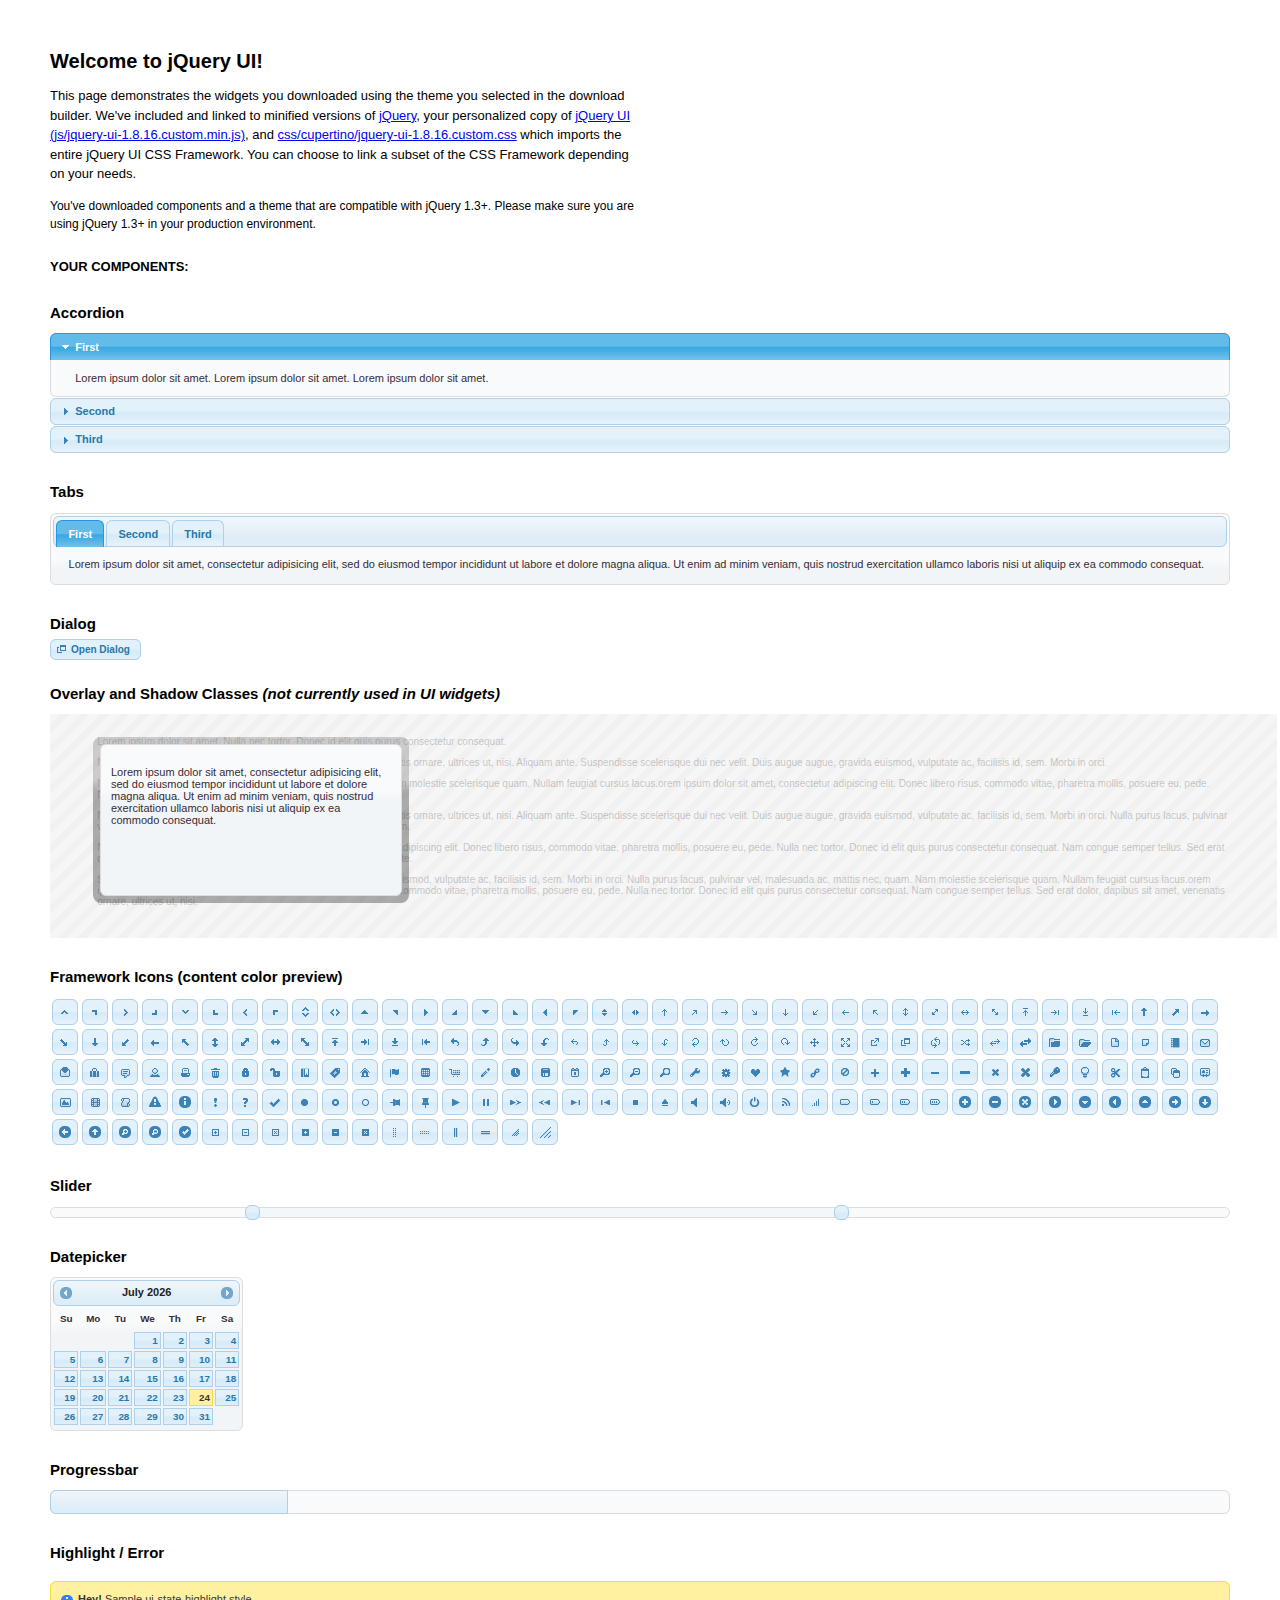
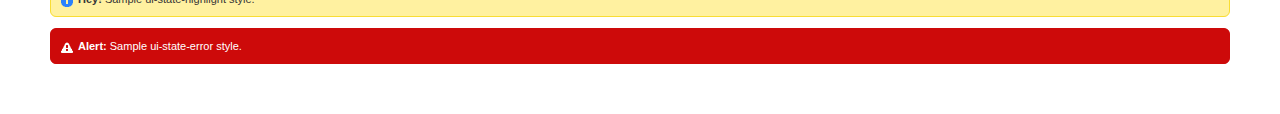
<file: WebContent/index.html>
<!DOCTYPE html>
<html>
	<head>
		<meta http-equiv="Content-Type" content="text/html; charset=iso-8859-1" />
		<title>jQuery UI Demo Page</title>
		<link type="text/css" href="css/cupertino/jquery-ui-1.8.16.custom.css" rel="stylesheet" />	
		<script type="text/javascript" src="js/jquery-1.6.2.min.js"></script>
		<script type="text/javascript" src="js/jquery-ui-1.8.16.custom.min.js"></script>
		<script type="text/javascript">
			$(function(){

				// Accordion
				$("#accordion").accordion({ header: "h3" });
	
				// Tabs
				$('#tabs').tabs();
	

				// Dialog			
				$('#dialog').dialog({
					autoOpen: false,
					width: 600,
					buttons: {
						"Ok": function() { 
							$(this).dialog("close"); 
						}, 
						"Cancel": function() { 
							$(this).dialog("close"); 
						} 
					}
				});
				
				// Dialog Link
				$('#dialog_link').click(function(){
					$('#dialog').dialog('open');
					return false;
				});

				// Datepicker
				$('#datepicker').datepicker({
					inline: true
				});
				
				// Slider
				$('#slider').slider({
					range: true,
					values: [17, 67]
				});
				
				// Progressbar
				$("#progressbar").progressbar({
					value: 20 
				});
				
				//hover states on the static widgets
				$('#dialog_link, ul#icons li').hover(
					function() { $(this).addClass('ui-state-hover'); }, 
					function() { $(this).removeClass('ui-state-hover'); }
				);
				
			});
		</script>
		<style type="text/css">
			/*demo page css*/
			body{ font: 62.5% "Trebuchet MS", sans-serif; margin: 50px;}
			.demoHeaders { margin-top: 2em; }
			#dialog_link {padding: .4em 1em .4em 20px;text-decoration: none;position: relative;}
			#dialog_link span.ui-icon {margin: 0 5px 0 0;position: absolute;left: .2em;top: 50%;margin-top: -8px;}
			ul#icons {margin: 0; padding: 0;}
			ul#icons li {margin: 2px; position: relative; padding: 4px 0; cursor: pointer; float: left;  list-style: none;}
			ul#icons span.ui-icon {float: left; margin: 0 4px;}
		</style>	
	</head>
	<body>
	<h1>Welcome to jQuery UI!</h1>
	<p style="font-size: 1.3em; line-height: 1.5; margin: 1em 0; width: 50%;">This page demonstrates the widgets you downloaded using the theme you selected in the download builder. We've included and linked to minified versions of <a href="js/jquery-1.6.2.min.js">jQuery</a>, your personalized copy of <a href="js/jquery-ui-1.8.16.custom.min.js">jQuery UI (js/jquery-ui-1.8.16.custom.min.js)</a>, and <a href="css/cupertino/jquery-ui-1.8.16.custom.css">css/cupertino/jquery-ui-1.8.16.custom.css</a> which imports the entire jQuery UI CSS Framework. You can choose to link a subset of the CSS Framework depending on your needs. </p>
	<p style="font-size: 1.2em; line-height: 1.5; margin: 1em 0; width: 50%;">You've downloaded components and a theme that are compatible with jQuery 1.3+. Please make sure you are using jQuery 1.3+ in your production environment.</p>	

	<p style="font-weight: bold; margin: 2em 0 1em; font-size: 1.3em;">YOUR COMPONENTS:</p>
		
		<!-- Accordion -->
		<h2 class="demoHeaders">Accordion</h2>
		<div id="accordion">
			<div>
				<h3><a href="#">First</a></h3>
				<div>Lorem ipsum dolor sit amet. Lorem ipsum dolor sit amet. Lorem ipsum dolor sit amet.</div>
			</div>
			<div>
				<h3><a href="#">Second</a></h3>
				<div>Phasellus mattis tincidunt nibh.</div>
			</div>
			<div>
				<h3><a href="#">Third</a></h3>
				<div>Nam dui erat, auctor a, dignissim quis.</div>
			</div>
		</div>
	
		<!-- Tabs -->
		<h2 class="demoHeaders">Tabs</h2>
		<div id="tabs">
			<ul>
				<li><a href="#tabs-1">First</a></li>
				<li><a href="#tabs-2">Second</a></li>
				<li><a href="#tabs-3">Third</a></li>
			</ul>
			<div id="tabs-1">Lorem ipsum dolor sit amet, consectetur adipisicing elit, sed do eiusmod tempor incididunt ut labore et dolore magna aliqua. Ut enim ad minim veniam, quis nostrud exercitation ullamco laboris nisi ut aliquip ex ea commodo consequat.</div>
			<div id="tabs-2">Phasellus mattis tincidunt nibh. Cras orci urna, blandit id, pretium vel, aliquet ornare, felis. Maecenas scelerisque sem non nisl. Fusce sed lorem in enim dictum bibendum.</div>
			<div id="tabs-3">Nam dui erat, auctor a, dignissim quis, sollicitudin eu, felis. Pellentesque nisi urna, interdum eget, sagittis et, consequat vestibulum, lacus. Mauris porttitor ullamcorper augue.</div>
		</div>
	
		<!-- Dialog NOTE: Dialog is not generated by UI in this demo so it can be visually styled in themeroller-->
		<h2 class="demoHeaders">Dialog</h2>
		<p><a href="#" id="dialog_link" class="ui-state-default ui-corner-all"><span class="ui-icon ui-icon-newwin"></span>Open Dialog</a></p>
		
		
		<h2 class="demoHeaders">Overlay and Shadow Classes <em>(not currently used in UI widgets)</em></h2>
		<div style="position: relative; width: 96%; height: 200px; padding:1% 4%; overflow:hidden;" class="fakewindowcontain">
			<p>Lorem ipsum dolor sit amet,  Nulla nec tortor. Donec id elit quis purus consectetur consequat. </p><p>Nam congue semper tellus. Sed erat dolor, dapibus sit amet, venenatis ornare, ultrices ut, nisi. Aliquam ante. Suspendisse scelerisque dui nec velit. Duis augue augue, gravida euismod, vulputate ac, facilisis id, sem. Morbi in orci. </p><p>Nulla purus lacus, pulvinar vel, malesuada ac, mattis nec, quam. Nam molestie scelerisque quam. Nullam feugiat cursus lacus.orem ipsum dolor sit amet, consectetur adipiscing elit. Donec libero risus, commodo vitae, pharetra mollis, posuere eu, pede. Nulla nec tortor. Donec id elit quis purus consectetur consequat. </p><p>Nam congue semper tellus. Sed erat dolor, dapibus sit amet, venenatis ornare, ultrices ut, nisi. Aliquam ante. Suspendisse scelerisque dui nec velit. Duis augue augue, gravida euismod, vulputate ac, facilisis id, sem. Morbi in orci. Nulla purus lacus, pulvinar vel, malesuada ac, mattis nec, quam. Nam molestie scelerisque quam. </p><p>Nullam feugiat cursus lacus.orem ipsum dolor sit amet, consectetur adipiscing elit. Donec libero risus, commodo vitae, pharetra mollis, posuere eu, pede. Nulla nec tortor. Donec id elit quis purus consectetur consequat. Nam congue semper tellus. Sed erat dolor, dapibus sit amet, venenatis ornare, ultrices ut, nisi. Aliquam ante. </p><p>Suspendisse scelerisque dui nec velit. Duis augue augue, gravida euismod, vulputate ac, facilisis id, sem. Morbi in orci. Nulla purus lacus, pulvinar vel, malesuada ac, mattis nec, quam. Nam molestie scelerisque quam. Nullam feugiat cursus lacus.orem ipsum dolor sit amet, consectetur adipiscing elit. Donec libero risus, commodo vitae, pharetra mollis, posuere eu, pede. Nulla nec tortor. Donec id elit quis purus consectetur consequat. Nam congue semper tellus. Sed erat dolor, dapibus sit amet, venenatis ornare, ultrices ut, nisi. </p>
			
			<!-- ui-dialog -->
			<div class="ui-overlay"><div class="ui-widget-overlay"></div><div class="ui-widget-shadow ui-corner-all" style="width: 302px; height: 152px; position: absolute; left: 50px; top: 30px;"></div></div>
			<div style="position: absolute; width: 280px; height: 130px;left: 50px; top: 30px; padding: 10px;" class="ui-widget ui-widget-content ui-corner-all">
				<div class="ui-dialog-content ui-widget-content" style="background: none; border: 0;">
					<p>Lorem ipsum dolor sit amet, consectetur adipisicing elit, sed do eiusmod tempor incididunt ut labore et dolore magna aliqua. Ut enim ad minim veniam, quis nostrud exercitation ullamco laboris nisi ut aliquip ex ea commodo consequat.</p>
				</div>
			</div>
		
		</div>

		
		<!-- ui-dialog -->
		<div id="dialog" title="Dialog Title">
			<p>Lorem ipsum dolor sit amet, consectetur adipisicing elit, sed do eiusmod tempor incididunt ut labore et dolore magna aliqua. Ut enim ad minim veniam, quis nostrud exercitation ullamco laboris nisi ut aliquip ex ea commodo consequat.</p>
		</div>
			
				
				
		<h2 class="demoHeaders">Framework Icons (content color preview)</h2>
		<ul id="icons" class="ui-widget ui-helper-clearfix">
		
		<li class="ui-state-default ui-corner-all" title=".ui-icon-carat-1-n"><span class="ui-icon ui-icon-carat-1-n"></span></li>
		<li class="ui-state-default ui-corner-all" title=".ui-icon-carat-1-ne"><span class="ui-icon ui-icon-carat-1-ne"></span></li>
		<li class="ui-state-default ui-corner-all" title=".ui-icon-carat-1-e"><span class="ui-icon ui-icon-carat-1-e"></span></li>
		
		<li class="ui-state-default ui-corner-all" title=".ui-icon-carat-1-se"><span class="ui-icon ui-icon-carat-1-se"></span></li>
		<li class="ui-state-default ui-corner-all" title=".ui-icon-carat-1-s"><span class="ui-icon ui-icon-carat-1-s"></span></li>
		<li class="ui-state-default ui-corner-all" title=".ui-icon-carat-1-sw"><span class="ui-icon ui-icon-carat-1-sw"></span></li>
		<li class="ui-state-default ui-corner-all" title=".ui-icon-carat-1-w"><span class="ui-icon ui-icon-carat-1-w"></span></li>
		<li class="ui-state-default ui-corner-all" title=".ui-icon-carat-1-nw"><span class="ui-icon ui-icon-carat-1-nw"></span></li>
		<li class="ui-state-default ui-corner-all" title=".ui-icon-carat-2-n-s"><span class="ui-icon ui-icon-carat-2-n-s"></span></li>
		<li class="ui-state-default ui-corner-all" title=".ui-icon-carat-2-e-w"><span class="ui-icon ui-icon-carat-2-e-w"></span></li>
		<li class="ui-state-default ui-corner-all" title=".ui-icon-triangle-1-n"><span class="ui-icon ui-icon-triangle-1-n"></span></li>
		<li class="ui-state-default ui-corner-all" title=".ui-icon-triangle-1-ne"><span class="ui-icon ui-icon-triangle-1-ne"></span></li>
		
		<li class="ui-state-default ui-corner-all" title=".ui-icon-triangle-1-e"><span class="ui-icon ui-icon-triangle-1-e"></span></li>
		<li class="ui-state-default ui-corner-all" title=".ui-icon-triangle-1-se"><span class="ui-icon ui-icon-triangle-1-se"></span></li>
		<li class="ui-state-default ui-corner-all" title=".ui-icon-triangle-1-s"><span class="ui-icon ui-icon-triangle-1-s"></span></li>
		<li class="ui-state-default ui-corner-all" title=".ui-icon-triangle-1-sw"><span class="ui-icon ui-icon-triangle-1-sw"></span></li>
		<li class="ui-state-default ui-corner-all" title=".ui-icon-triangle-1-w"><span class="ui-icon ui-icon-triangle-1-w"></span></li>
		<li class="ui-state-default ui-corner-all" title=".ui-icon-triangle-1-nw"><span class="ui-icon ui-icon-triangle-1-nw"></span></li>
		<li class="ui-state-default ui-corner-all" title=".ui-icon-triangle-2-n-s"><span class="ui-icon ui-icon-triangle-2-n-s"></span></li>
		<li class="ui-state-default ui-corner-all" title=".ui-icon-triangle-2-e-w"><span class="ui-icon ui-icon-triangle-2-e-w"></span></li>
		<li class="ui-state-default ui-corner-all" title=".ui-icon-arrow-1-n"><span class="ui-icon ui-icon-arrow-1-n"></span></li>
		
		<li class="ui-state-default ui-corner-all" title=".ui-icon-arrow-1-ne"><span class="ui-icon ui-icon-arrow-1-ne"></span></li>
		<li class="ui-state-default ui-corner-all" title=".ui-icon-arrow-1-e"><span class="ui-icon ui-icon-arrow-1-e"></span></li>
		<li class="ui-state-default ui-corner-all" title=".ui-icon-arrow-1-se"><span class="ui-icon ui-icon-arrow-1-se"></span></li>
		<li class="ui-state-default ui-corner-all" title=".ui-icon-arrow-1-s"><span class="ui-icon ui-icon-arrow-1-s"></span></li>
		<li class="ui-state-default ui-corner-all" title=".ui-icon-arrow-1-sw"><span class="ui-icon ui-icon-arrow-1-sw"></span></li>
		<li class="ui-state-default ui-corner-all" title=".ui-icon-arrow-1-w"><span class="ui-icon ui-icon-arrow-1-w"></span></li>
		<li class="ui-state-default ui-corner-all" title=".ui-icon-arrow-1-nw"><span class="ui-icon ui-icon-arrow-1-nw"></span></li>
		<li class="ui-state-default ui-corner-all" title=".ui-icon-arrow-2-n-s"><span class="ui-icon ui-icon-arrow-2-n-s"></span></li>
		<li class="ui-state-default ui-corner-all" title=".ui-icon-arrow-2-ne-sw"><span class="ui-icon ui-icon-arrow-2-ne-sw"></span></li>
		
		<li class="ui-state-default ui-corner-all" title=".ui-icon-arrow-2-e-w"><span class="ui-icon ui-icon-arrow-2-e-w"></span></li>
		<li class="ui-state-default ui-corner-all" title=".ui-icon-arrow-2-se-nw"><span class="ui-icon ui-icon-arrow-2-se-nw"></span></li>
		<li class="ui-state-default ui-corner-all" title=".ui-icon-arrowstop-1-n"><span class="ui-icon ui-icon-arrowstop-1-n"></span></li>
		<li class="ui-state-default ui-corner-all" title=".ui-icon-arrowstop-1-e"><span class="ui-icon ui-icon-arrowstop-1-e"></span></li>
		<li class="ui-state-default ui-corner-all" title=".ui-icon-arrowstop-1-s"><span class="ui-icon ui-icon-arrowstop-1-s"></span></li>
		<li class="ui-state-default ui-corner-all" title=".ui-icon-arrowstop-1-w"><span class="ui-icon ui-icon-arrowstop-1-w"></span></li>
		<li class="ui-state-default ui-corner-all" title=".ui-icon-arrowthick-1-n"><span class="ui-icon ui-icon-arrowthick-1-n"></span></li>
		<li class="ui-state-default ui-corner-all" title=".ui-icon-arrowthick-1-ne"><span class="ui-icon ui-icon-arrowthick-1-ne"></span></li>
		<li class="ui-state-default ui-corner-all" title=".ui-icon-arrowthick-1-e"><span class="ui-icon ui-icon-arrowthick-1-e"></span></li>
		
		<li class="ui-state-default ui-corner-all" title=".ui-icon-arrowthick-1-se"><span class="ui-icon ui-icon-arrowthick-1-se"></span></li>
		<li class="ui-state-default ui-corner-all" title=".ui-icon-arrowthick-1-s"><span class="ui-icon ui-icon-arrowthick-1-s"></span></li>
		<li class="ui-state-default ui-corner-all" title=".ui-icon-arrowthick-1-sw"><span class="ui-icon ui-icon-arrowthick-1-sw"></span></li>
		<li class="ui-state-default ui-corner-all" title=".ui-icon-arrowthick-1-w"><span class="ui-icon ui-icon-arrowthick-1-w"></span></li>
		<li class="ui-state-default ui-corner-all" title=".ui-icon-arrowthick-1-nw"><span class="ui-icon ui-icon-arrowthick-1-nw"></span></li>
		<li class="ui-state-default ui-corner-all" title=".ui-icon-arrowthick-2-n-s"><span class="ui-icon ui-icon-arrowthick-2-n-s"></span></li>
		<li class="ui-state-default ui-corner-all" title=".ui-icon-arrowthick-2-ne-sw"><span class="ui-icon ui-icon-arrowthick-2-ne-sw"></span></li>
		<li class="ui-state-default ui-corner-all" title=".ui-icon-arrowthick-2-e-w"><span class="ui-icon ui-icon-arrowthick-2-e-w"></span></li>
		<li class="ui-state-default ui-corner-all" title=".ui-icon-arrowthick-2-se-nw"><span class="ui-icon ui-icon-arrowthick-2-se-nw"></span></li>
		
		<li class="ui-state-default ui-corner-all" title=".ui-icon-arrowthickstop-1-n"><span class="ui-icon ui-icon-arrowthickstop-1-n"></span></li>
		<li class="ui-state-default ui-corner-all" title=".ui-icon-arrowthickstop-1-e"><span class="ui-icon ui-icon-arrowthickstop-1-e"></span></li>
		<li class="ui-state-default ui-corner-all" title=".ui-icon-arrowthickstop-1-s"><span class="ui-icon ui-icon-arrowthickstop-1-s"></span></li>
		<li class="ui-state-default ui-corner-all" title=".ui-icon-arrowthickstop-1-w"><span class="ui-icon ui-icon-arrowthickstop-1-w"></span></li>
		<li class="ui-state-default ui-corner-all" title=".ui-icon-arrowreturnthick-1-w"><span class="ui-icon ui-icon-arrowreturnthick-1-w"></span></li>
		<li class="ui-state-default ui-corner-all" title=".ui-icon-arrowreturnthick-1-n"><span class="ui-icon ui-icon-arrowreturnthick-1-n"></span></li>
		<li class="ui-state-default ui-corner-all" title=".ui-icon-arrowreturnthick-1-e"><span class="ui-icon ui-icon-arrowreturnthick-1-e"></span></li>
		<li class="ui-state-default ui-corner-all" title=".ui-icon-arrowreturnthick-1-s"><span class="ui-icon ui-icon-arrowreturnthick-1-s"></span></li>
		<li class="ui-state-default ui-corner-all" title=".ui-icon-arrowreturn-1-w"><span class="ui-icon ui-icon-arrowreturn-1-w"></span></li>
		
		<li class="ui-state-default ui-corner-all" title=".ui-icon-arrowreturn-1-n"><span class="ui-icon ui-icon-arrowreturn-1-n"></span></li>
		<li class="ui-state-default ui-corner-all" title=".ui-icon-arrowreturn-1-e"><span class="ui-icon ui-icon-arrowreturn-1-e"></span></li>
		<li class="ui-state-default ui-corner-all" title=".ui-icon-arrowreturn-1-s"><span class="ui-icon ui-icon-arrowreturn-1-s"></span></li>
		<li class="ui-state-default ui-corner-all" title=".ui-icon-arrowrefresh-1-w"><span class="ui-icon ui-icon-arrowrefresh-1-w"></span></li>
		<li class="ui-state-default ui-corner-all" title=".ui-icon-arrowrefresh-1-n"><span class="ui-icon ui-icon-arrowrefresh-1-n"></span></li>
		<li class="ui-state-default ui-corner-all" title=".ui-icon-arrowrefresh-1-e"><span class="ui-icon ui-icon-arrowrefresh-1-e"></span></li>
		<li class="ui-state-default ui-corner-all" title=".ui-icon-arrowrefresh-1-s"><span class="ui-icon ui-icon-arrowrefresh-1-s"></span></li>
		<li class="ui-state-default ui-corner-all" title=".ui-icon-arrow-4"><span class="ui-icon ui-icon-arrow-4"></span></li>
		<li class="ui-state-default ui-corner-all" title=".ui-icon-arrow-4-diag"><span class="ui-icon ui-icon-arrow-4-diag"></span></li>
		
		<li class="ui-state-default ui-corner-all" title=".ui-icon-extlink"><span class="ui-icon ui-icon-extlink"></span></li>
		<li class="ui-state-default ui-corner-all" title=".ui-icon-newwin"><span class="ui-icon ui-icon-newwin"></span></li>
		<li class="ui-state-default ui-corner-all" title=".ui-icon-refresh"><span class="ui-icon ui-icon-refresh"></span></li>
		<li class="ui-state-default ui-corner-all" title=".ui-icon-shuffle"><span class="ui-icon ui-icon-shuffle"></span></li>
		<li class="ui-state-default ui-corner-all" title=".ui-icon-transfer-e-w"><span class="ui-icon ui-icon-transfer-e-w"></span></li>
		<li class="ui-state-default ui-corner-all" title=".ui-icon-transferthick-e-w"><span class="ui-icon ui-icon-transferthick-e-w"></span></li>
		<li class="ui-state-default ui-corner-all" title=".ui-icon-folder-collapsed"><span class="ui-icon ui-icon-folder-collapsed"></span></li>
		<li class="ui-state-default ui-corner-all" title=".ui-icon-folder-open"><span class="ui-icon ui-icon-folder-open"></span></li>
		<li class="ui-state-default ui-corner-all" title=".ui-icon-document"><span class="ui-icon ui-icon-document"></span></li>
		
		<li class="ui-state-default ui-corner-all" title=".ui-icon-document-b"><span class="ui-icon ui-icon-document-b"></span></li>
		<li class="ui-state-default ui-corner-all" title=".ui-icon-note"><span class="ui-icon ui-icon-note"></span></li>
		<li class="ui-state-default ui-corner-all" title=".ui-icon-mail-closed"><span class="ui-icon ui-icon-mail-closed"></span></li>
		<li class="ui-state-default ui-corner-all" title=".ui-icon-mail-open"><span class="ui-icon ui-icon-mail-open"></span></li>
		<li class="ui-state-default ui-corner-all" title=".ui-icon-suitcase"><span class="ui-icon ui-icon-suitcase"></span></li>
		<li class="ui-state-default ui-corner-all" title=".ui-icon-comment"><span class="ui-icon ui-icon-comment"></span></li>
		<li class="ui-state-default ui-corner-all" title=".ui-icon-person"><span class="ui-icon ui-icon-person"></span></li>
		<li class="ui-state-default ui-corner-all" title=".ui-icon-print"><span class="ui-icon ui-icon-print"></span></li>
		<li class="ui-state-default ui-corner-all" title=".ui-icon-trash"><span class="ui-icon ui-icon-trash"></span></li>
		
		<li class="ui-state-default ui-corner-all" title=".ui-icon-locked"><span class="ui-icon ui-icon-locked"></span></li>
		<li class="ui-state-default ui-corner-all" title=".ui-icon-unlocked"><span class="ui-icon ui-icon-unlocked"></span></li>
		<li class="ui-state-default ui-corner-all" title=".ui-icon-bookmark"><span class="ui-icon ui-icon-bookmark"></span></li>
		<li class="ui-state-default ui-corner-all" title=".ui-icon-tag"><span class="ui-icon ui-icon-tag"></span></li>
		<li class="ui-state-default ui-corner-all" title=".ui-icon-home"><span class="ui-icon ui-icon-home"></span></li>
		<li class="ui-state-default ui-corner-all" title=".ui-icon-flag"><span class="ui-icon ui-icon-flag"></span></li>
		<li class="ui-state-default ui-corner-all" title=".ui-icon-calculator"><span class="ui-icon ui-icon-calculator"></span></li>
		<li class="ui-state-default ui-corner-all" title=".ui-icon-cart"><span class="ui-icon ui-icon-cart"></span></li>
		<li class="ui-state-default ui-corner-all" title=".ui-icon-pencil"><span class="ui-icon ui-icon-pencil"></span></li>
		
		<li class="ui-state-default ui-corner-all" title=".ui-icon-clock"><span class="ui-icon ui-icon-clock"></span></li>
		<li class="ui-state-default ui-corner-all" title=".ui-icon-disk"><span class="ui-icon ui-icon-disk"></span></li>
		<li class="ui-state-default ui-corner-all" title=".ui-icon-calendar"><span class="ui-icon ui-icon-calendar"></span></li>
		<li class="ui-state-default ui-corner-all" title=".ui-icon-zoomin"><span class="ui-icon ui-icon-zoomin"></span></li>
		<li class="ui-state-default ui-corner-all" title=".ui-icon-zoomout"><span class="ui-icon ui-icon-zoomout"></span></li>
		<li class="ui-state-default ui-corner-all" title=".ui-icon-search"><span class="ui-icon ui-icon-search"></span></li>
		<li class="ui-state-default ui-corner-all" title=".ui-icon-wrench"><span class="ui-icon ui-icon-wrench"></span></li>
		<li class="ui-state-default ui-corner-all" title=".ui-icon-gear"><span class="ui-icon ui-icon-gear"></span></li>
		<li class="ui-state-default ui-corner-all" title=".ui-icon-heart"><span class="ui-icon ui-icon-heart"></span></li>
		
		<li class="ui-state-default ui-corner-all" title=".ui-icon-star"><span class="ui-icon ui-icon-star"></span></li>
		<li class="ui-state-default ui-corner-all" title=".ui-icon-link"><span class="ui-icon ui-icon-link"></span></li>
		<li class="ui-state-default ui-corner-all" title=".ui-icon-cancel"><span class="ui-icon ui-icon-cancel"></span></li>
		<li class="ui-state-default ui-corner-all" title=".ui-icon-plus"><span class="ui-icon ui-icon-plus"></span></li>
		<li class="ui-state-default ui-corner-all" title=".ui-icon-plusthick"><span class="ui-icon ui-icon-plusthick"></span></li>
		<li class="ui-state-default ui-corner-all" title=".ui-icon-minus"><span class="ui-icon ui-icon-minus"></span></li>
		<li class="ui-state-default ui-corner-all" title=".ui-icon-minusthick"><span class="ui-icon ui-icon-minusthick"></span></li>
		<li class="ui-state-default ui-corner-all" title=".ui-icon-close"><span class="ui-icon ui-icon-close"></span></li>
		<li class="ui-state-default ui-corner-all" title=".ui-icon-closethick"><span class="ui-icon ui-icon-closethick"></span></li>
		
		<li class="ui-state-default ui-corner-all" title=".ui-icon-key"><span class="ui-icon ui-icon-key"></span></li>
		<li class="ui-state-default ui-corner-all" title=".ui-icon-lightbulb"><span class="ui-icon ui-icon-lightbulb"></span></li>
		<li class="ui-state-default ui-corner-all" title=".ui-icon-scissors"><span class="ui-icon ui-icon-scissors"></span></li>
		<li class="ui-state-default ui-corner-all" title=".ui-icon-clipboard"><span class="ui-icon ui-icon-clipboard"></span></li>
		<li class="ui-state-default ui-corner-all" title=".ui-icon-copy"><span class="ui-icon ui-icon-copy"></span></li>
		<li class="ui-state-default ui-corner-all" title=".ui-icon-contact"><span class="ui-icon ui-icon-contact"></span></li>
		<li class="ui-state-default ui-corner-all" title=".ui-icon-image"><span class="ui-icon ui-icon-image"></span></li>
		<li class="ui-state-default ui-corner-all" title=".ui-icon-video"><span class="ui-icon ui-icon-video"></span></li>
		<li class="ui-state-default ui-corner-all" title=".ui-icon-script"><span class="ui-icon ui-icon-script"></span></li>
		<li class="ui-state-default ui-corner-all" title=".ui-icon-alert"><span class="ui-icon ui-icon-alert"></span></li>
		
		<li class="ui-state-default ui-corner-all" title=".ui-icon-info"><span class="ui-icon ui-icon-info"></span></li>
		<li class="ui-state-default ui-corner-all" title=".ui-icon-notice"><span class="ui-icon ui-icon-notice"></span></li>
		<li class="ui-state-default ui-corner-all" title=".ui-icon-help"><span class="ui-icon ui-icon-help"></span></li>
		<li class="ui-state-default ui-corner-all" title=".ui-icon-check"><span class="ui-icon ui-icon-check"></span></li>
		<li class="ui-state-default ui-corner-all" title=".ui-icon-bullet"><span class="ui-icon ui-icon-bullet"></span></li>
		<li class="ui-state-default ui-corner-all" title=".ui-icon-radio-off"><span class="ui-icon ui-icon-radio-off"></span></li>
		<li class="ui-state-default ui-corner-all" title=".ui-icon-radio-on"><span class="ui-icon ui-icon-radio-on"></span></li>
		<li class="ui-state-default ui-corner-all" title=".ui-icon-pin-w"><span class="ui-icon ui-icon-pin-w"></span></li>
		<li class="ui-state-default ui-corner-all" title=".ui-icon-pin-s"><span class="ui-icon ui-icon-pin-s"></span></li>
		<li class="ui-state-default ui-corner-all" title=".ui-icon-play"><span class="ui-icon ui-icon-play"></span></li>
		<li class="ui-state-default ui-corner-all" title=".ui-icon-pause"><span class="ui-icon ui-icon-pause"></span></li>
		
		<li class="ui-state-default ui-corner-all" title=".ui-icon-seek-next"><span class="ui-icon ui-icon-seek-next"></span></li>
		<li class="ui-state-default ui-corner-all" title=".ui-icon-seek-prev"><span class="ui-icon ui-icon-seek-prev"></span></li>
		<li class="ui-state-default ui-corner-all" title=".ui-icon-seek-end"><span class="ui-icon ui-icon-seek-end"></span></li>
		<li class="ui-state-default ui-corner-all" title=".ui-icon-seek-first"><span class="ui-icon ui-icon-seek-first"></span></li>
		<li class="ui-state-default ui-corner-all" title=".ui-icon-stop"><span class="ui-icon ui-icon-stop"></span></li>
		<li class="ui-state-default ui-corner-all" title=".ui-icon-eject"><span class="ui-icon ui-icon-eject"></span></li>
		<li class="ui-state-default ui-corner-all" title=".ui-icon-volume-off"><span class="ui-icon ui-icon-volume-off"></span></li>
		<li class="ui-state-default ui-corner-all" title=".ui-icon-volume-on"><span class="ui-icon ui-icon-volume-on"></span></li>
		<li class="ui-state-default ui-corner-all" title=".ui-icon-power"><span class="ui-icon ui-icon-power"></span></li>
		
		<li class="ui-state-default ui-corner-all" title=".ui-icon-signal-diag"><span class="ui-icon ui-icon-signal-diag"></span></li>
		<li class="ui-state-default ui-corner-all" title=".ui-icon-signal"><span class="ui-icon ui-icon-signal"></span></li>
		<li class="ui-state-default ui-corner-all" title=".ui-icon-battery-0"><span class="ui-icon ui-icon-battery-0"></span></li>
		<li class="ui-state-default ui-corner-all" title=".ui-icon-battery-1"><span class="ui-icon ui-icon-battery-1"></span></li>
		<li class="ui-state-default ui-corner-all" title=".ui-icon-battery-2"><span class="ui-icon ui-icon-battery-2"></span></li>
		<li class="ui-state-default ui-corner-all" title=".ui-icon-battery-3"><span class="ui-icon ui-icon-battery-3"></span></li>
		<li class="ui-state-default ui-corner-all" title=".ui-icon-circle-plus"><span class="ui-icon ui-icon-circle-plus"></span></li>
		<li class="ui-state-default ui-corner-all" title=".ui-icon-circle-minus"><span class="ui-icon ui-icon-circle-minus"></span></li>
		<li class="ui-state-default ui-corner-all" title=".ui-icon-circle-close"><span class="ui-icon ui-icon-circle-close"></span></li>
		
		<li class="ui-state-default ui-corner-all" title=".ui-icon-circle-triangle-e"><span class="ui-icon ui-icon-circle-triangle-e"></span></li>
		<li class="ui-state-default ui-corner-all" title=".ui-icon-circle-triangle-s"><span class="ui-icon ui-icon-circle-triangle-s"></span></li>
		<li class="ui-state-default ui-corner-all" title=".ui-icon-circle-triangle-w"><span class="ui-icon ui-icon-circle-triangle-w"></span></li>
		<li class="ui-state-default ui-corner-all" title=".ui-icon-circle-triangle-n"><span class="ui-icon ui-icon-circle-triangle-n"></span></li>
		<li class="ui-state-default ui-corner-all" title=".ui-icon-circle-arrow-e"><span class="ui-icon ui-icon-circle-arrow-e"></span></li>
		<li class="ui-state-default ui-corner-all" title=".ui-icon-circle-arrow-s"><span class="ui-icon ui-icon-circle-arrow-s"></span></li>
		<li class="ui-state-default ui-corner-all" title=".ui-icon-circle-arrow-w"><span class="ui-icon ui-icon-circle-arrow-w"></span></li>
		<li class="ui-state-default ui-corner-all" title=".ui-icon-circle-arrow-n"><span class="ui-icon ui-icon-circle-arrow-n"></span></li>
		<li class="ui-state-default ui-corner-all" title=".ui-icon-circle-zoomin"><span class="ui-icon ui-icon-circle-zoomin"></span></li>
		
		<li class="ui-state-default ui-corner-all" title=".ui-icon-circle-zoomout"><span class="ui-icon ui-icon-circle-zoomout"></span></li>
		<li class="ui-state-default ui-corner-all" title=".ui-icon-circle-check"><span class="ui-icon ui-icon-circle-check"></span></li>
		<li class="ui-state-default ui-corner-all" title=".ui-icon-circlesmall-plus"><span class="ui-icon ui-icon-circlesmall-plus"></span></li>
		<li class="ui-state-default ui-corner-all" title=".ui-icon-circlesmall-minus"><span class="ui-icon ui-icon-circlesmall-minus"></span></li>
		<li class="ui-state-default ui-corner-all" title=".ui-icon-circlesmall-close"><span class="ui-icon ui-icon-circlesmall-close"></span></li>
		<li class="ui-state-default ui-corner-all" title=".ui-icon-squaresmall-plus"><span class="ui-icon ui-icon-squaresmall-plus"></span></li>
		<li class="ui-state-default ui-corner-all" title=".ui-icon-squaresmall-minus"><span class="ui-icon ui-icon-squaresmall-minus"></span></li>
		<li class="ui-state-default ui-corner-all" title=".ui-icon-squaresmall-close"><span class="ui-icon ui-icon-squaresmall-close"></span></li>
		<li class="ui-state-default ui-corner-all" title=".ui-icon-grip-dotted-vertical"><span class="ui-icon ui-icon-grip-dotted-vertical"></span></li>
		
		<li class="ui-state-default ui-corner-all" title=".ui-icon-grip-dotted-horizontal"><span class="ui-icon ui-icon-grip-dotted-horizontal"></span></li>
		<li class="ui-state-default ui-corner-all" title=".ui-icon-grip-solid-vertical"><span class="ui-icon ui-icon-grip-solid-vertical"></span></li>
		<li class="ui-state-default ui-corner-all" title=".ui-icon-grip-solid-horizontal"><span class="ui-icon ui-icon-grip-solid-horizontal"></span></li>
		<li class="ui-state-default ui-corner-all" title=".ui-icon-gripsmall-diagonal-se"><span class="ui-icon ui-icon-gripsmall-diagonal-se"></span></li>
		<li class="ui-state-default ui-corner-all" title=".ui-icon-grip-diagonal-se"><span class="ui-icon ui-icon-grip-diagonal-se"></span></li>
		</ul>

	
		<!-- Slider -->
		<h2 class="demoHeaders">Slider</h2>
		<div id="slider"></div>
	
		<!-- Datepicker -->
		<h2 class="demoHeaders">Datepicker</h2>
		<div id="datepicker"></div>
	
		<!-- Progressbar -->
		<h2 class="demoHeaders">Progressbar</h2>	
		<div id="progressbar"></div>
			
		<!-- Highlight / Error -->
		<h2 class="demoHeaders">Highlight / Error</h2>
		<div class="ui-widget">
			<div class="ui-state-highlight ui-corner-all" style="margin-top: 20px; padding: 0 .7em;"> 
				<p><span class="ui-icon ui-icon-info" style="float: left; margin-right: .3em;"></span>
				<strong>Hey!</strong> Sample ui-state-highlight style.</p>
			</div>
		</div>
		<br/>
		<div class="ui-widget">
			<div class="ui-state-error ui-corner-all" style="padding: 0 .7em;"> 
				<p><span class="ui-icon ui-icon-alert" style="float: left; margin-right: .3em;"></span> 
				<strong>Alert:</strong> Sample ui-state-error style.</p>
			</div>
		</div>

	</body>
</html>
</file>
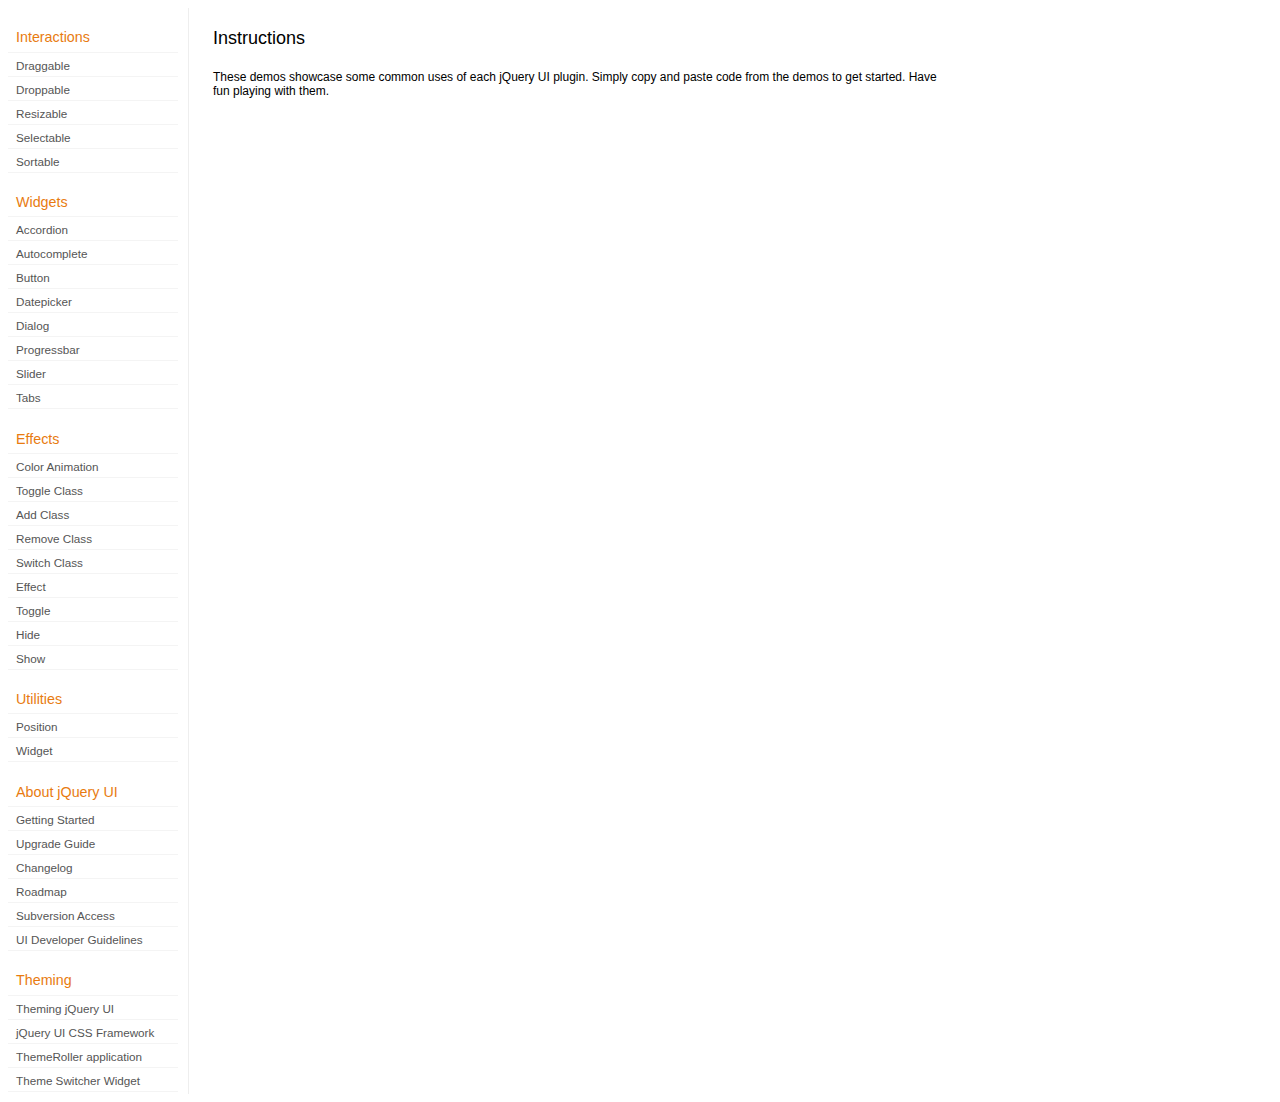
<file: WebContent/development-bundle/demos/index.html>
<!DOCTYPE html>
<html lang="en">
<head>
	<meta charset="utf-8">
	<title>jQuery UI Demos</title>
	<link rel="stylesheet" href="../themes/base/jquery.ui.all.css">
	<link rel="stylesheet" href="demos.css">
	<script src="../jquery-1.6.2.js"></script>
	<script src="../external/jquery.bgiframe-2.1.2.js"></script>
	<script src="../ui/jquery.ui.core.js"></script>
	<script src="../ui/jquery.ui.widget.js"></script>
	<script src="../ui/jquery.ui.mouse.js"></script>
	<script src="../ui/jquery.ui.accordion.js"></script>
	<script src="../ui/jquery.ui.autocomplete.js"></script>
	<script src="../ui/jquery.ui.button.js"></script>
	<script src="../ui/jquery.ui.datepicker.js"></script>
	<script src="../ui/jquery.ui.dialog.js"></script>
	<script src="../ui/jquery.ui.draggable.js"></script>
	<script src="../ui/jquery.ui.droppable.js"></script>
	<script src="../ui/jquery.ui.position.js"></script>
	<script src="../ui/jquery.ui.progressbar.js"></script>
	<script src="../ui/jquery.ui.resizable.js"></script>
	<script src="../ui/jquery.ui.selectable.js"></script>
	<script src="../ui/jquery.ui.slider.js"></script>
	<script src="../ui/jquery.ui.sortable.js"></script>
	<script src="../ui/jquery.ui.tabs.js"></script>
	<script src="../ui/jquery.effects.core.js"></script>
	<script src="../ui/jquery.effects.blind.js"></script>
	<script src="../ui/jquery.effects.bounce.js"></script>
	<script src="../ui/jquery.effects.clip.js"></script>
	<script src="../ui/jquery.effects.drop.js"></script>
	<script src="../ui/jquery.effects.explode.js"></script>
	<script src="../ui/jquery.effects.fold.js"></script>
	<script src="../ui/jquery.effects.highlight.js"></script>
	<script src="../ui/jquery.effects.pulsate.js"></script>
	<script src="../ui/jquery.effects.scale.js"></script>
	<script src="../ui/jquery.effects.shake.js"></script>
	<script src="../ui/jquery.effects.slide.js"></script>
	<script src="../ui/jquery.effects.transfer.js"></script>
	<script src="../ui/i18n/jquery.ui.datepicker-af.js"></script>
	<script src="../ui/i18n/jquery.ui.datepicker-ar.js"></script>
	<script src="../ui/i18n/jquery.ui.datepicker-ar-DZ.js"></script>
	<script src="../ui/i18n/jquery.ui.datepicker-az.js"></script>
	<script src="../ui/i18n/jquery.ui.datepicker-bs.js"></script>
	<script src="../ui/i18n/jquery.ui.datepicker-bg.js"></script>
	<script src="../ui/i18n/jquery.ui.datepicker-ca.js"></script>
	<script src="../ui/i18n/jquery.ui.datepicker-cs.js"></script>
	<script src="../ui/i18n/jquery.ui.datepicker-da.js"></script>
	<script src="../ui/i18n/jquery.ui.datepicker-de.js"></script>
	<script src="../ui/i18n/jquery.ui.datepicker-el.js"></script>
	<script src="../ui/i18n/jquery.ui.datepicker-en-AU.js"></script>
	<script src="../ui/i18n/jquery.ui.datepicker-en-GB.js"></script>
	<script src="../ui/i18n/jquery.ui.datepicker-en-NZ.js"></script>
	<script src="../ui/i18n/jquery.ui.datepicker-eo.js"></script>
	<script src="../ui/i18n/jquery.ui.datepicker-es.js"></script>
	<script src="../ui/i18n/jquery.ui.datepicker-et.js"></script>
	<script src="../ui/i18n/jquery.ui.datepicker-eu.js"></script>
	<script src="../ui/i18n/jquery.ui.datepicker-fa.js"></script>
	<script src="../ui/i18n/jquery.ui.datepicker-fi.js"></script>
	<script src="../ui/i18n/jquery.ui.datepicker-fo.js"></script>
	<script src="../ui/i18n/jquery.ui.datepicker-fr.js"></script>
	<script src="../ui/i18n/jquery.ui.datepicker-fr-CH.js"></script>
	<script src="../ui/i18n/jquery.ui.datepicker-gl.js"></script>
	<script src="../ui/i18n/jquery.ui.datepicker-he.js"></script>
	<script src="../ui/i18n/jquery.ui.datepicker-hr.js"></script>
	<script src="../ui/i18n/jquery.ui.datepicker-hu.js"></script>
	<script src="../ui/i18n/jquery.ui.datepicker-hy.js"></script>
	<script src="../ui/i18n/jquery.ui.datepicker-id.js"></script>
	<script src="../ui/i18n/jquery.ui.datepicker-is.js"></script>
	<script src="../ui/i18n/jquery.ui.datepicker-it.js"></script>
	<script src="../ui/i18n/jquery.ui.datepicker-ja.js"></script>
	<script src="../ui/i18n/jquery.ui.datepicker-ko.js"></script>
	<script src="../ui/i18n/jquery.ui.datepicker-kz.js"></script>
	<script src="../ui/i18n/jquery.ui.datepicker-lt.js"></script>
	<script src="../ui/i18n/jquery.ui.datepicker-lv.js"></script>
	<script src="../ui/i18n/jquery.ui.datepicker-ml.js"></script>
	<script src="../ui/i18n/jquery.ui.datepicker-ms.js"></script>
	<script src="../ui/i18n/jquery.ui.datepicker-nl.js"></script>
	<script src="../ui/i18n/jquery.ui.datepicker-no.js"></script>
	<script src="../ui/i18n/jquery.ui.datepicker-pl.js"></script>
	<script src="../ui/i18n/jquery.ui.datepicker-pt.js"></script>
	<script src="../ui/i18n/jquery.ui.datepicker-pt-BR.js"></script>
	<script src="../ui/i18n/jquery.ui.datepicker-rm.js"></script>
	<script src="../ui/i18n/jquery.ui.datepicker-ro.js"></script>
	<script src="../ui/i18n/jquery.ui.datepicker-ru.js"></script>
	<script src="../ui/i18n/jquery.ui.datepicker-sk.js"></script>
	<script src="../ui/i18n/jquery.ui.datepicker-sl.js"></script>
	<script src="../ui/i18n/jquery.ui.datepicker-sq.js"></script>
	<script src="../ui/i18n/jquery.ui.datepicker-sr.js"></script>
	<script src="../ui/i18n/jquery.ui.datepicker-sr-SR.js"></script>
	<script src="../ui/i18n/jquery.ui.datepicker-sv.js"></script>
	<script src="../ui/i18n/jquery.ui.datepicker-ta.js"></script>
	<script src="../ui/i18n/jquery.ui.datepicker-th.js"></script>
	<script src="../ui/i18n/jquery.ui.datepicker-tj.js"></script>
	<script src="../ui/i18n/jquery.ui.datepicker-tr.js"></script>
	<script src="../ui/i18n/jquery.ui.datepicker-uk.js"></script>
	<script src="../ui/i18n/jquery.ui.datepicker-vi.js"></script>
	<script src="../ui/i18n/jquery.ui.datepicker-zh-CN.js"></script>
	<script src="../ui/i18n/jquery.ui.datepicker-zh-HK.js"></script>
	<script src="../ui/i18n/jquery.ui.datepicker-zh-TW.js"></script>
	<script>
	$(function() {
		
		$('.left-nav a').click(function(ev) {
			window.location.hash = this.href.replace(/.+\/([^\/]+)\/index\.html/,'$1') + '|default';
			loadPage(this.href);
			$('.left-nav a.selected').removeClass('selected');
			$(this).addClass('selected');
			ev.preventDefault();
		});
		
		if (window.location.hash) {
			if (window.location.hash.indexOf('|') === -1) {
				window.location.hash += '|default';	
			}			
			var path = window.location.href.replace(/(index\.html)?#/,'');
			path = path.replace('\|','/') + '.html';
			loadPage(path);
		}		

		function loadPage(path) {			
			var section = path.replace(/\/[^\/]+\.html/,'');
			var header = section.replace(/.+\/([^\/]+)/,'$1').replace(/_/, ' ');
			
			$('td.normal div.normal')
				.empty()
				.append('<h4 class="demo-subheader">Functional demo:</h4>')
				.append('<h3 class="demo-header">'+ header +'</h3>')
				.append('<div id="demo-config"></div>')
				.find('#demo-config')
					.append('<div id="demo-frame"></div><div id="demo-config-menu"></div><div id="demo-link"><a class="demoWindowLink" href="#"><span class="ui-icon ui-icon-newwin"></span>Open demo in a new window</a></div>')
					.find('#demo-config-menu')
						.load(section + '/index.html .demos-nav', function() {
							$('#demo-config-menu a').each(function() {
								this.setAttribute('href', section + '/' + this.getAttribute('href').replace(/.+\/([^\/]+)/,'$1'));
								$(this).attr('target', 'demo-frame');
								$(this).click(function() {

									resetDemos();
									
									$(this).parents('ul').find('li').removeClass('demo-config-on');
									$(this).parent().addClass('demo-config-on');
									$('#demo-notes').fadeOut();

									//Set the hash to the actual page without ".html"
									window.location.hash = header + '|' + this.getAttribute('href').match((/\/([^\/\\]+)\.html/))[1];

									loadDemo(this.getAttribute('href'));

									return false;
								});
							});

							if (window.location.hash) {
								var demo = window.location.hash.split('|')[1];
								$('#demo-config-menu a').each(function(){
									if (this.href.indexOf(demo + '.html') !== -1) {
										$(this).parents('ul').find('li').removeClass('demo-config-on');
										$(this).parent().addClass('demo-config-on');									
										loadDemo(this.href);										
									}
								});
							}

							updateDemoNotes();
						})
					.end()
					.find('#demo-link a')
						.bind('click', function(ev){
							window.open(this.href);
							ev.preventDefault();
						})
					.end()
				.end()
			;
			
			resetDemos();
		}
				
		function loadDemo(path) {
			var directory = path.match(/([^\/]+)\/[^\/\.]+\.html$/)[1];
			$.get(path, function(data) {
				var source = data;
				data = data.replace(/<script.*>.*<\/script>/ig,""); // Remove script tags
				data = data.replace(/<\/?link.*>/ig,""); //Remove link tags
				data = data.replace(/<\/?html.*>/ig,""); //Remove html tag
				data = data.replace(/<\/?body.*>/ig,""); //Remove body tag
				data = data.replace(/<\/?head.*>/ig,""); //Remove head tag
				data = data.replace(/<\/?!doctype.*>/ig,""); //Remove doctype
				data = data.replace(/<title.*>.*<\/title>/ig,""); // Remove title tags
				data = data.replace(/((href|src)=["'])(?!(http|#))/ig, "$1" + directory + "/");

				$('#demo-style').remove();
				$('#demo-frame').empty().html(data);
				$('#demo-frame style').clone().appendTo('head').attr('id','demo-style');
				$('#demo-link a').attr('href', path);
				updateDemoNotes();
				updateDemoSource(source);
				
				if (/default.html$/.test(path)) {
					$.get("documentation/docs-" + path.match(/demos\/(.+)\//)[1] + ".html", function(html) {
						$("#demo-source").after(html);
						$("#widget-docs").tabs();
						$(".param-header").click(function() {
							$(this).parent().toggleClass("param-open").end().next().toggle();
						});
						$(".docs-list-header").each(function() {
							var header = $(this);
							var details = header.next().find(".param-details").hide();
							$("a:first", header).click(function() {
								details.show().parent().addClass("param-open");
								return false;
							});
							$("a:last", header).click(function() {
								details.hide().parent().removeClass("param-open");
								return false;
							});
						});
					});
				}
			});
		}

		function updateDemoNotes() {
			var notes = $('#demo-frame .demo-description');
			if ($('#demo-notes').length == 0) {
				$('<div id="demo-notes"></div>').insertAfter('#demo-config');
			}
			$('#demo-notes').hide().empty().html(notes.html());
			$('#demo-notes').show();
			notes.hide();
		}
		
		function updateDemoSource(source) {
			if ($('#demo-source').length == 0) {
				$('<div id="demo-source"><a href="#" class="source-closed">View Source</a><div><pre><code></code></pre></div></div>').insertAfter('#demo-notes');
				$('#demo-source').find(">a").click(function() {
					$(this).toggleClass("source-closed").toggleClass("source-open").next().toggle();
					return false;
				}).end().find(">div").hide();
			}
			var cleanedSource = source
				.replace('themes/base/jquery.ui.all.css', 'theme/jquery.ui.all.css')
				.replace(/\s*\x3Clink.*demos\x2Ecss.*\x3E\s*/, '\r\n\t')
				.replace(/\x2E\x2E\x2F\x2E\x2E\x2F/g, '');

			$('#demo-source code').empty().text(cleanedSource);
		}
		
		function resetDemos() {
			$.datepicker.setDefaults($.extend({showMonthAfterYear: false}, $.datepicker.regional['']));
			$(".ui-dialog-content").remove();			
		}
				
	});
	</script>
</head>
<body>

<table class="layout-grid" cellspacing="0" cellpadding="0">
	<tr>
		<td class="left-nav">
			<dl class="demos-nav">
				<dt>Interactions</dt>
					<dd><a href="draggable/index.html">Draggable</a></dd>
					<dd><a href="droppable/index.html">Droppable</a></dd>
					<dd><a href="resizable/index.html">Resizable</a></dd>
					<dd><a href="selectable/index.html">Selectable</a></dd>
					<dd><a href="sortable/index.html">Sortable</a></dd>
				<dt>Widgets</dt>
					<dd><a href="accordion/index.html">Accordion</a></dd>
					<dd><a href="autocomplete/index.html">Autocomplete</a></dd>
					<dd><a href="button/index.html">Button</a></dd>
					<dd><a href="datepicker/index.html">Datepicker</a></dd>
					<dd><a href="dialog/index.html">Dialog</a></dd>
					<dd><a href="progressbar/index.html">Progressbar</a></dd>
					<dd><a href="slider/index.html">Slider</a></dd>
					<dd><a href="tabs/index.html">Tabs</a></dd>
				<dt>Effects</dt>
					<dd><a href="animate/index.html">Color Animation</a></dd>
					<dd><a href="toggleClass/index.html">Toggle Class</a></dd>
					<dd><a href="addClass/index.html">Add Class</a></dd>
					<dd><a href="removeClass/index.html">Remove Class</a></dd>
					<dd><a href="switchClass/index.html">Switch Class</a></dd>
					<dd><a href="effect/index.html">Effect</a></dd>
					<dd><a href="toggle/index.html">Toggle</a></dd>
					<dd><a href="hide/index.html">Hide</a></dd>
					<dd><a href="show/index.html">Show</a></dd>
				<dt>Utilities</dt>
					<dd><a href="position/index.html">Position</a></dd>
					<dd><a href="widget/index.html">Widget</a></dd>
				<dt>About jQuery UI</dt>
					<dd><a href="http://jqueryui.com/docs/Getting_Started">Getting Started</a></dd>
					<dd><a href="http://jqueryui.com/docs/Upgrade_Guide">Upgrade Guide</a></dd>					
					<dd><a href="http://jqueryui.com/docs/Changelog">Changelog</a></dd>
					<dd><a href="http://jqueryui.com/docs/Roadmap">Roadmap</a></dd>
					<dd><a href="http://jqueryui.com/docs/Subversion">Subversion Access</a></dd>
					<dd><a href="http://jqueryui.com/docs/Developer_Guide">UI Developer Guidelines</a></dd>
				<dt>Theming</dt>
					<dd><a href="http://jqueryui.com/docs/Theming">Theming jQuery UI</a></dd>
					<dd><a href="http://jqueryui.com/docs/Theming/API">jQuery UI CSS Framework</a></dd>
					<dd><a href="http://jqueryui.com/docs/Theming/Themeroller">ThemeRoller application</a></dd>
					<dd><a href="http://jqueryui.com/docs/Theming/ThemeSwitcher">Theme Switcher Widget</a></dd>

			</dl>
		</td>
		<td class="normal">

			<div class="normal">

					<h3>Instructions</h3>
					<p>
						These demos showcase some common uses of each jQuery UI plugin. Simply copy and paste code from the demos to get started. Have fun playing with them.
					</p>
				
			</div>

		</td>
	</tr>
</table>
</body>
</html>
</file>
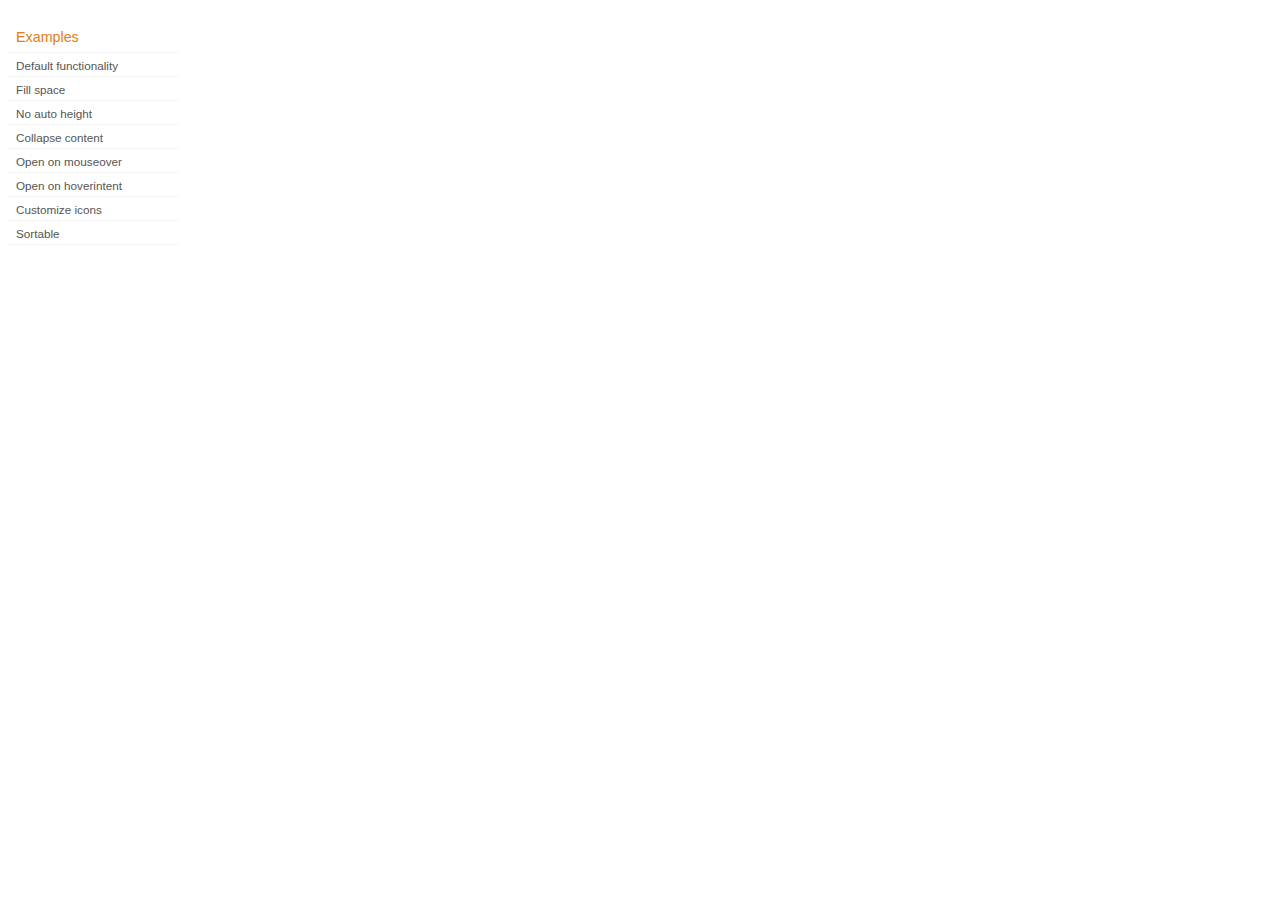
<file: WebContent/development-bundle/demos/accordion/index.html>
<!DOCTYPE html>
<html lang="en">
<head>
	<meta charset="utf-8">
	<title>jQuery UI Accordion Demos</title>
	<link rel="stylesheet" href="../demos.css">
</head>
<body>

<div class="demos-nav">
	<h4>Examples</h4>
	<ul>
		<li class="demo-config-on"><a href="default.html">Default functionality</a></li>
		<li><a href="fillspace.html">Fill space</a></li>
		<li><a href="no-auto-height.html">No auto height</a></li>
		<li><a href="collapsible.html">Collapse content</a></li>
		<li><a href="mouseover.html">Open on mouseover</a></li>
		<li><a href="hoverintent.html">Open on hoverintent</a></li>
		<li><a href="custom-icons.html">Customize icons</a></li>
		<li><a href="sortable.html">Sortable</a></li>
	</ul>
</div>

</body>
</html>
</file>
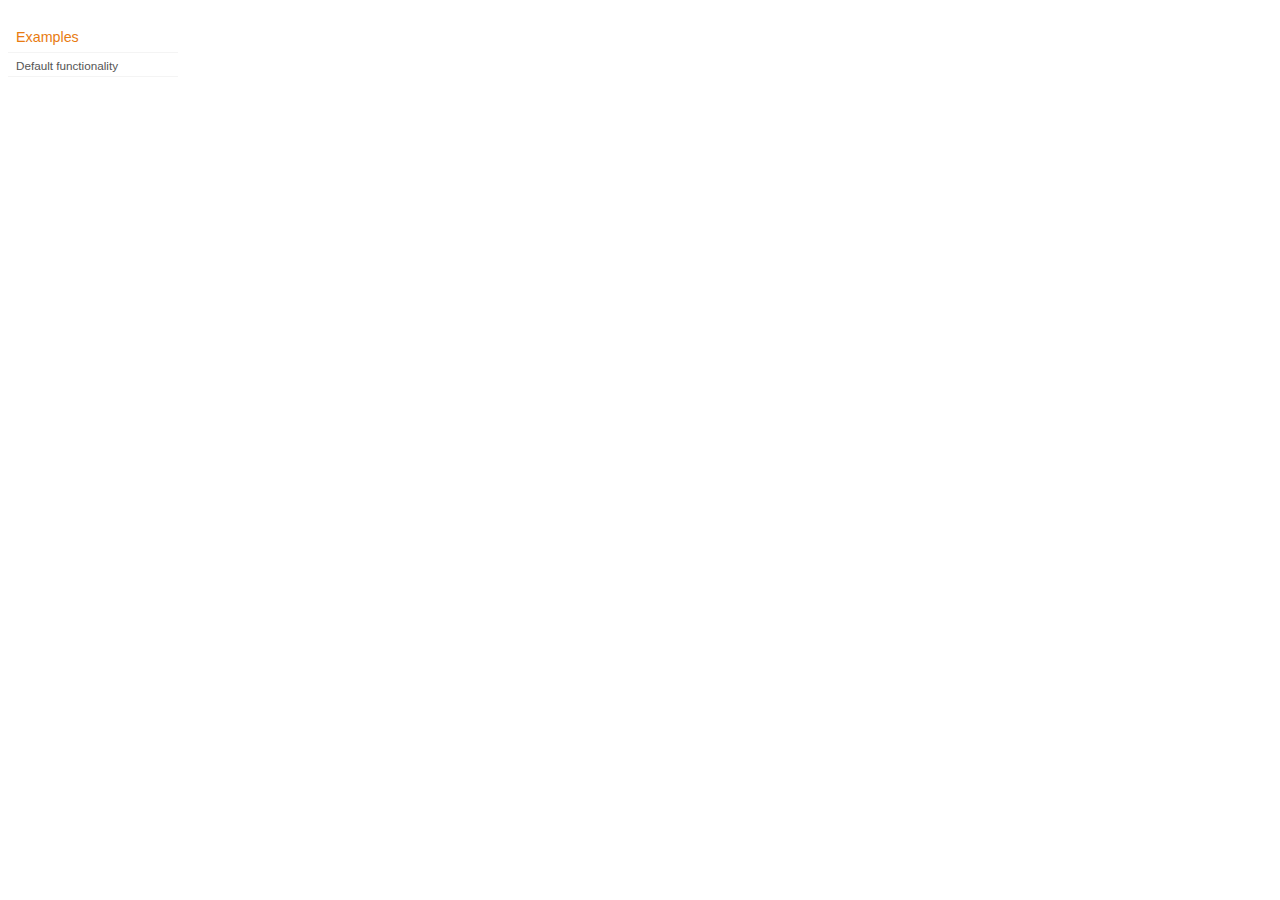
<file: WebContent/development-bundle/demos/addClass/index.html>
<!DOCTYPE html>
<html lang="en">
<head>
	<meta charset="utf-8">
	<title>jQuery UI Effects Demos</title>
	<link rel="stylesheet" href="../demos.css">
</head>
<body>

<div class="demos-nav">
	<h4>Examples</h4>
	<ul>
		<li class="demo-config-on"><a href="default.html">Default functionality</a></li>
	</ul>
</div>

</body>
</html>
</file>
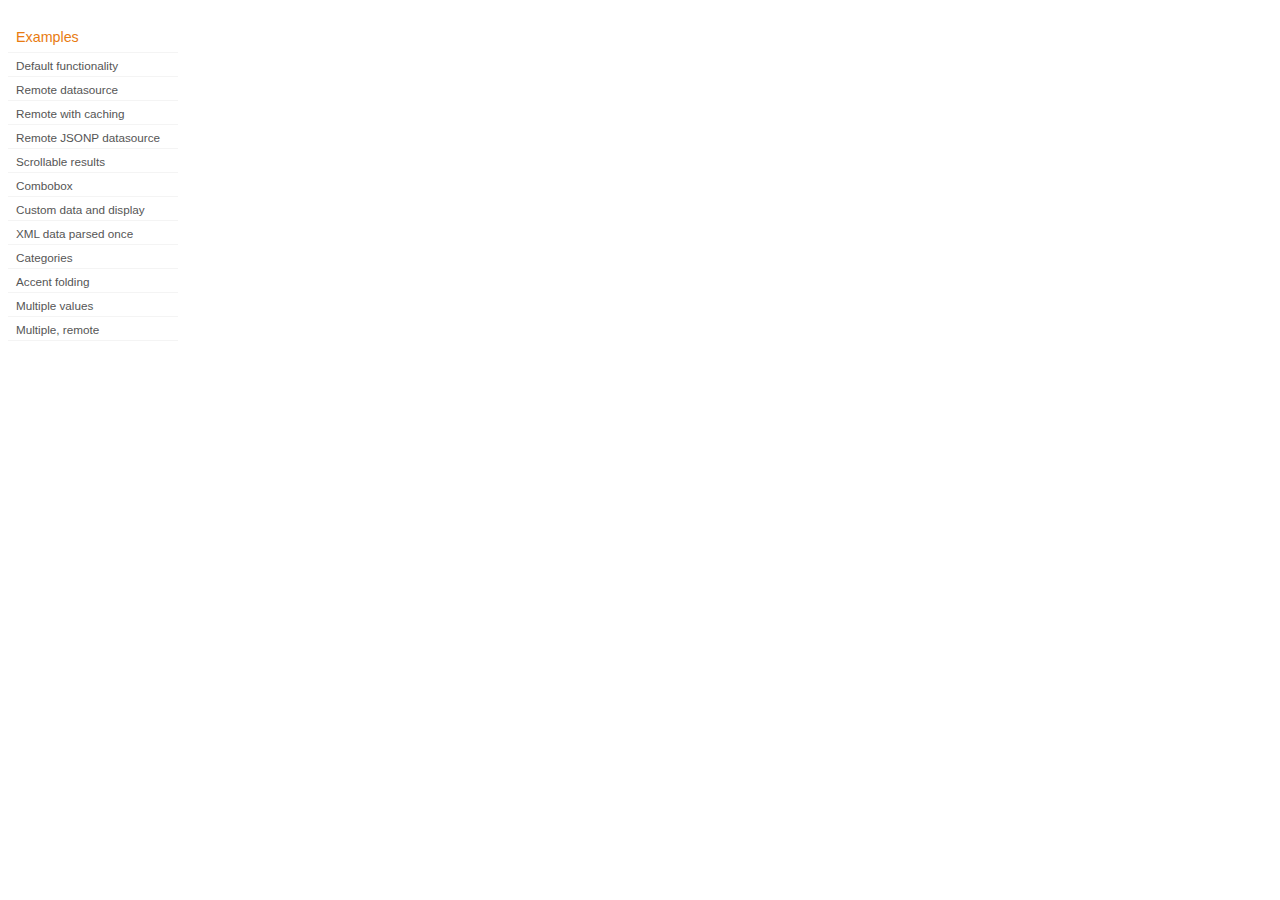
<file: WebContent/development-bundle/demos/autocomplete/index.html>
<!DOCTYPE html>
<html lang="en">
<head>
	<meta charset="utf-8">
	<title>jQuery UI Autocomplete Demos</title>
	<link rel="stylesheet" href="../demos.css">
</head>
<body>
	<div class="demos-nav">
		<h4>Examples</h4>
		<ul>
			<li class="demo-config-on"><a href="default.html">Default functionality</a></li>
			<li><a href="remote.html">Remote datasource</a></li>
			<li><a href="remote-with-cache.html">Remote with caching</a></li>
			<li><a href="remote-jsonp.html">Remote JSONP datasource</a></li>
			<li><a href="maxheight.html">Scrollable results</a></li>
			<li><a href="combobox.html">Combobox</a></li>
			<li><a href="custom-data.html">Custom data and display</a></li>
			<li><a href="xml.html">XML data parsed once</a></li>
			<li><a href="categories.html">Categories</a></li>
			<li><a href="folding.html">Accent folding</a></li>
			<li><a href="multiple.html">Multiple values</a></li>
			<li><a href="multiple-remote.html">Multiple, remote</a></li>
		</ul>
	</div>
</body>
</html>
</file>
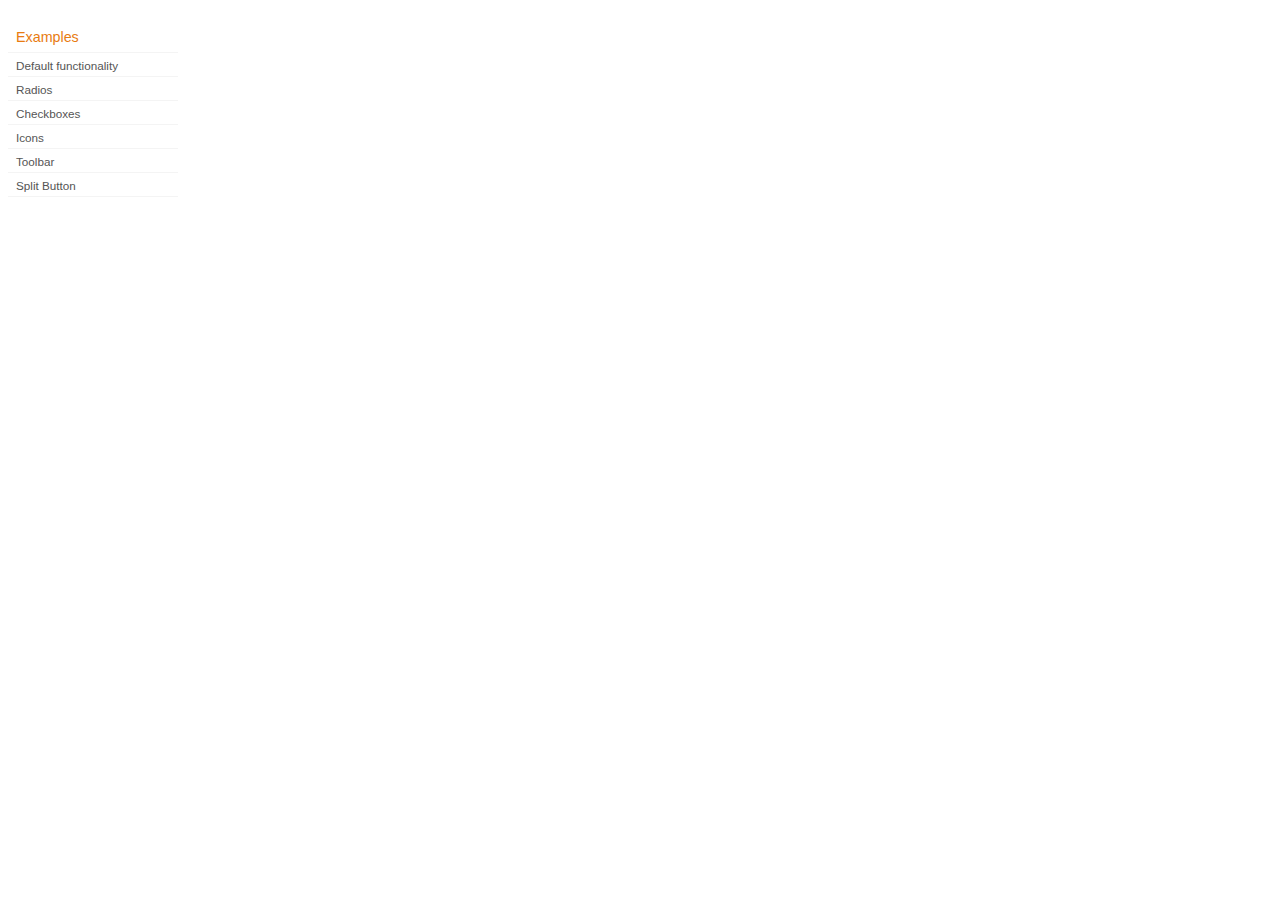
<file: WebContent/development-bundle/demos/button/index.html>
<!DOCTYPE html>
<html lang="en">
<head>
	<meta charset="utf-8">
	<title>jQuery UI Button Demos</title>
	<link rel="stylesheet" href="../demos.css">
</head>
<body>

<div class="demos-nav">
	<h4>Examples</h4>
	<ul>
		<li class="demo-config-on"><a href="default.html">Default functionality</a></li>
		<li><a href="radio.html">Radios</a></li>
		<li><a href="checkbox.html">Checkboxes</a></li>
		<li><a href="icons.html">Icons</a></li>
		<li><a href="toolbar.html">Toolbar</a></li>
		<li><a href="splitbutton.html">Split Button</a></li>
	</ul>
</div>

</body>
</html>
</file>
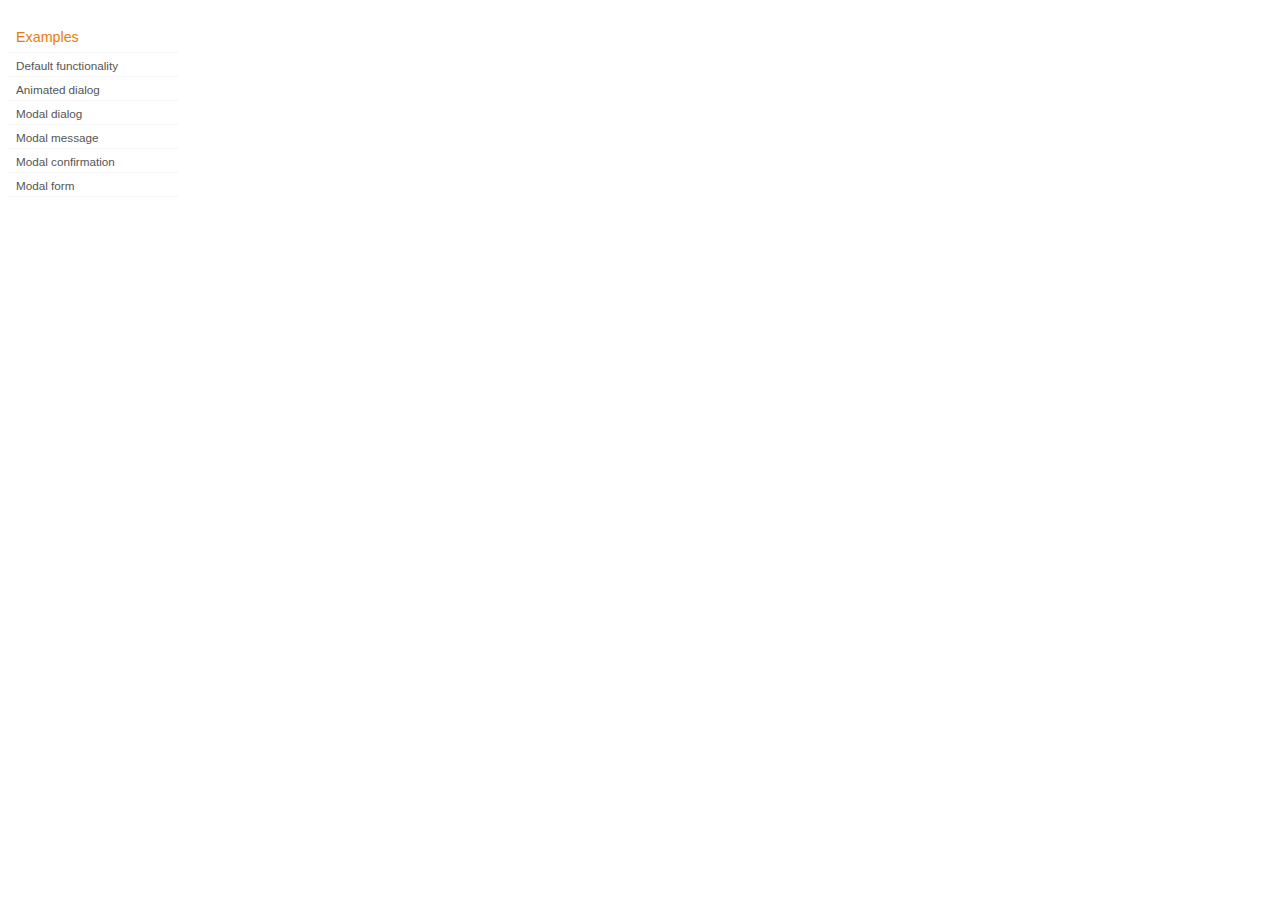
<file: WebContent/development-bundle/demos/dialog/index.html>
<!DOCTYPE html>
<html lang="en">
<head>
	<meta charset="utf-8">
	<title>jQuery UI Dialog Demos</title>
	<link rel="stylesheet" href="../demos.css">
</head>
<body>

<div class="demos-nav">
	<h4>Examples</h4>
	<ul>
		<li class="demo-config-on"><a href="default.html">Default functionality</a></li>
		<li><a href="animated.html">Animated dialog</a></li>
		<li><a href="modal.html">Modal dialog</a></li>
		<li><a href="modal-message.html">Modal message</a></li>
		<li><a href="modal-confirmation.html">Modal confirmation</a></li>
		<li><a href="modal-form.html">Modal form</a></li>
	</ul>
</div>

</body>
</html>
</file>
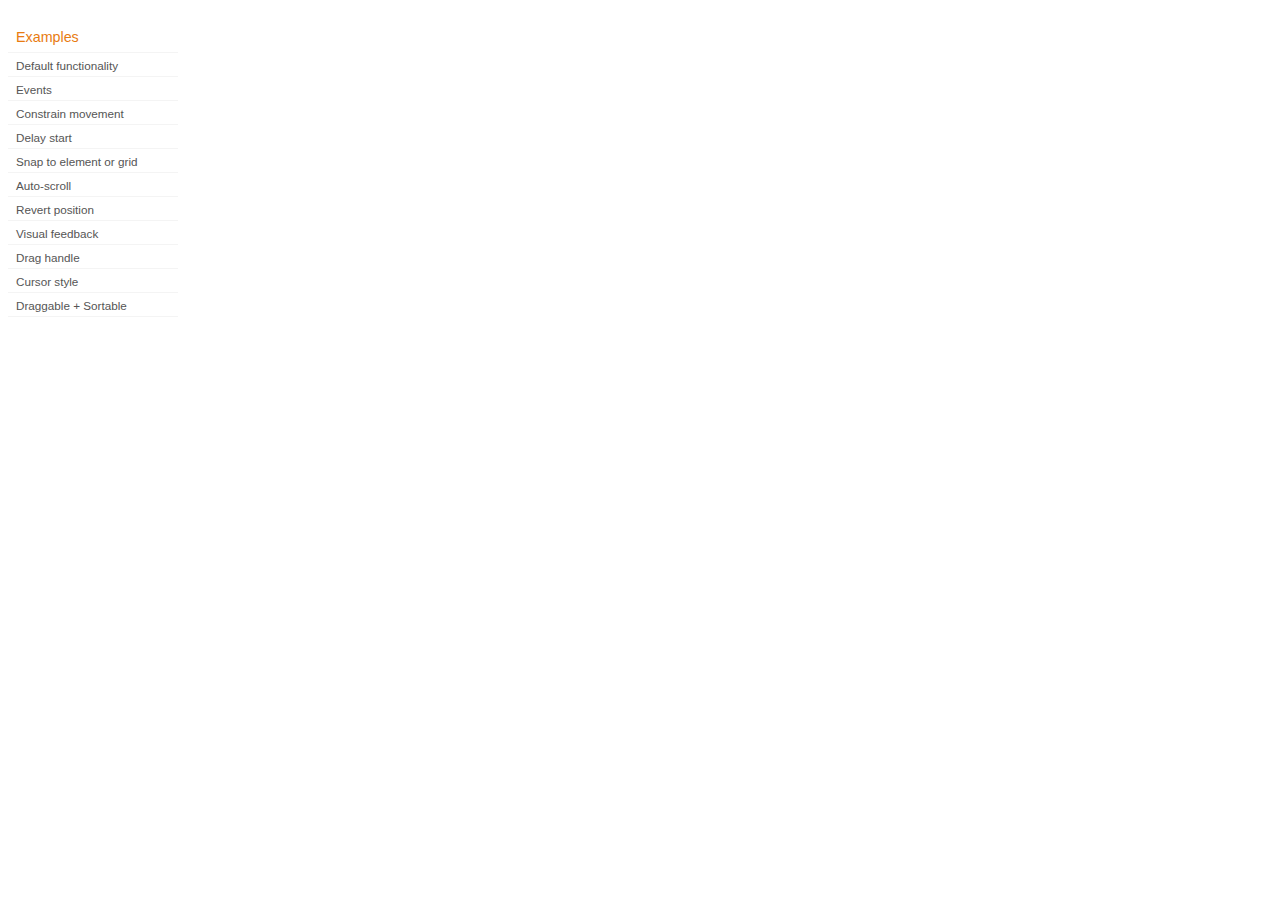
<file: WebContent/development-bundle/demos/draggable/index.html>
<!DOCTYPE html>
<html lang="en">
<head>
	<meta charset="utf-8">
	<title>jQuery UI Draggable Demos</title>
	<link rel="stylesheet" href="../demos.css">
</head>
<body>

<div class="demos-nav">
	<h4>Examples</h4>
	<ul>
		<li class="demo-config-on"><a href="default.html">Default functionality</a></li>
		<li><a href="events.html">Events</a></li>
		<li><a href="constrain-movement.html">Constrain movement</a></li>
		<li><a href="delay-start.html">Delay start</a></li>
		<li><a href="snap-to.html">Snap to element or&#160;grid</a></li>
		<li><a href="scroll.html">Auto-scroll</a></li>
		<li><a href="revert.html">Revert position</a></li>
		<li><a href="visual-feedback.html">Visual feedback</a></li>
		<li><a href="handle.html">Drag handle</a></li>
		<li><a href="cursor-style.html">Cursor style</a></li>
		<li><a href="sortable.html">Draggable + Sortable</a></li>
	</ul>
</div>

</body>
</html>
</file>
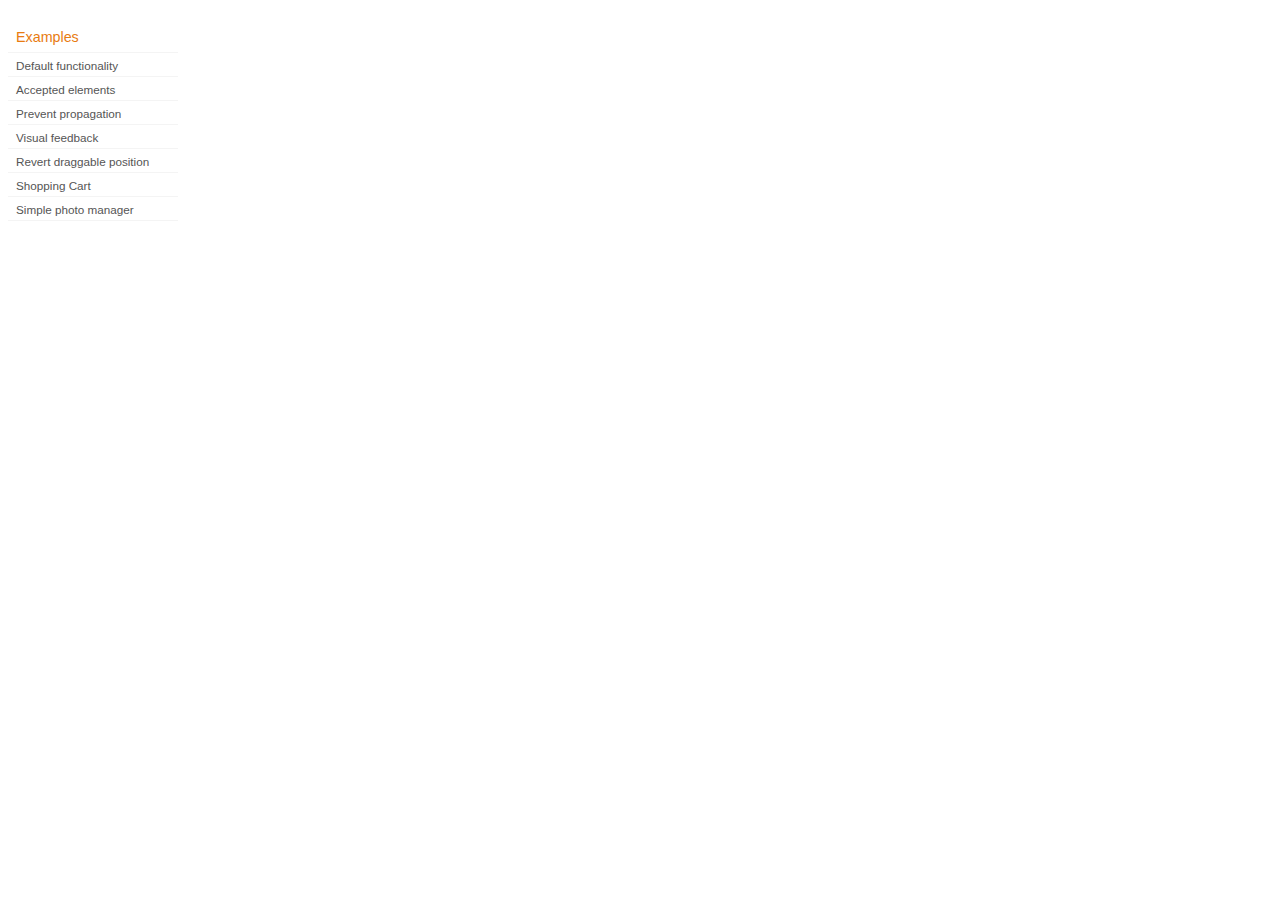
<file: WebContent/development-bundle/demos/droppable/index.html>
<!DOCTYPE html>
<html lang="en">
<head>
	<meta charset="utf-8">
	<title>jQuery UI Droppable Demos</title>
	<link rel="stylesheet" href="../demos.css">
</head>
<body>

<div class="demos-nav">
	<h4>Examples</h4>
	<ul>
		<li class="demo-config-on"><a href="default.html">Default functionality</a></li>
		<li><a href="accepted-elements.html">Accepted elements</a></li>
		<li><a href="propagation.html">Prevent propagation</a></li>
		<li><a href="visual-feedback.html">Visual feedback</a></li>
		<li><a href="revert.html">Revert draggable position</a></li>
		<li><a href="shopping-cart.html">Shopping Cart</a></li>
		<li><a href="photo-manager.html">Simple photo manager</a></li>
	</ul>
</div>

</body>
</html>
</file>
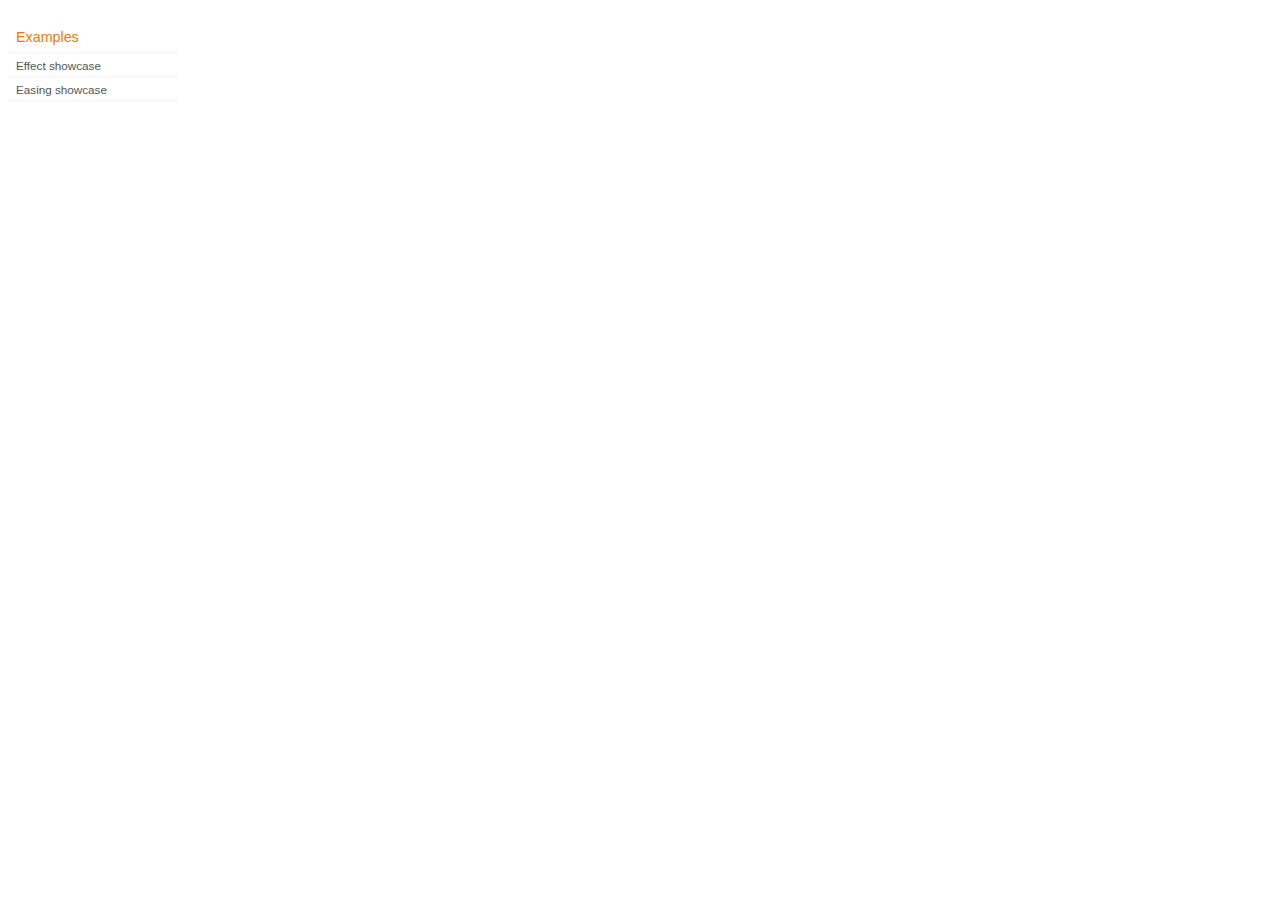
<file: WebContent/development-bundle/demos/effect/index.html>
<!DOCTYPE html>
<html lang="en">
<head>
	<meta charset="utf-8">
	<title>jQuery UI Effects Demos</title>
	<link rel="stylesheet" href="../demos.css">
</head>
<body>

<div class="demos-nav">
	<h4>Examples</h4>
	<ul>
		<li class="demo-config-on"><a href="default.html">Effect showcase</a></li>
		<li><a href="easing.html">Easing showcase</a></li>
	</ul>
</div>

</body>
</html>
</file>
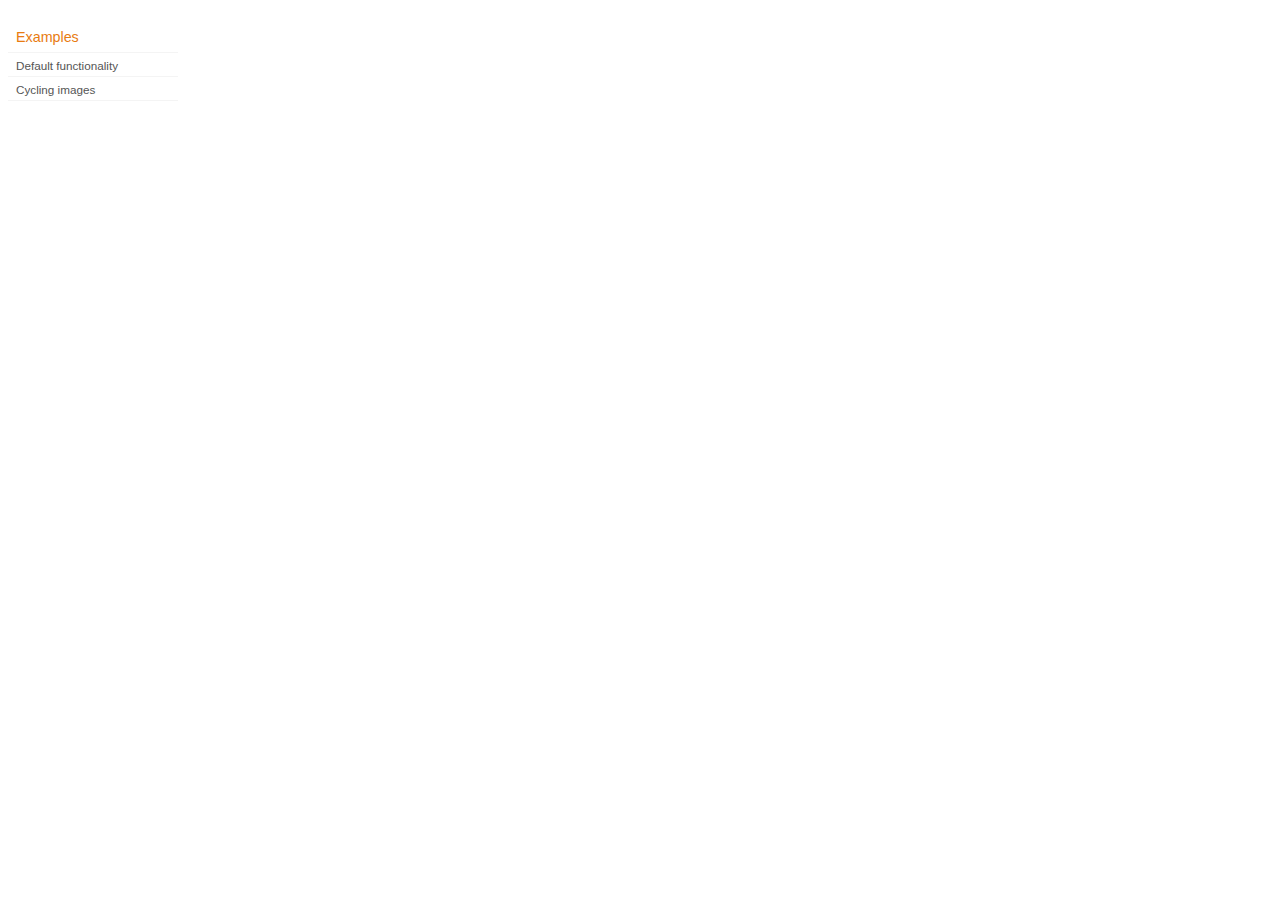
<file: WebContent/development-bundle/demos/position/index.html>
<!DOCTYPE html>
<html lang="en">
<head>
	<meta charset="utf-8">
	<title>jQuery UI Position Demo</title>
	<link rel="stylesheet" href="../demos.css">
</head>
<body>

<div class="demos-nav">
	<h4>Examples</h4>
	<ul>
		<li class="demo-config-on"><a href="default.html">Default functionality</a></li>
		<li><a href="cycler.html">Cycling images</a></li>
	</ul>
</div>

</body>
</html>
</file>
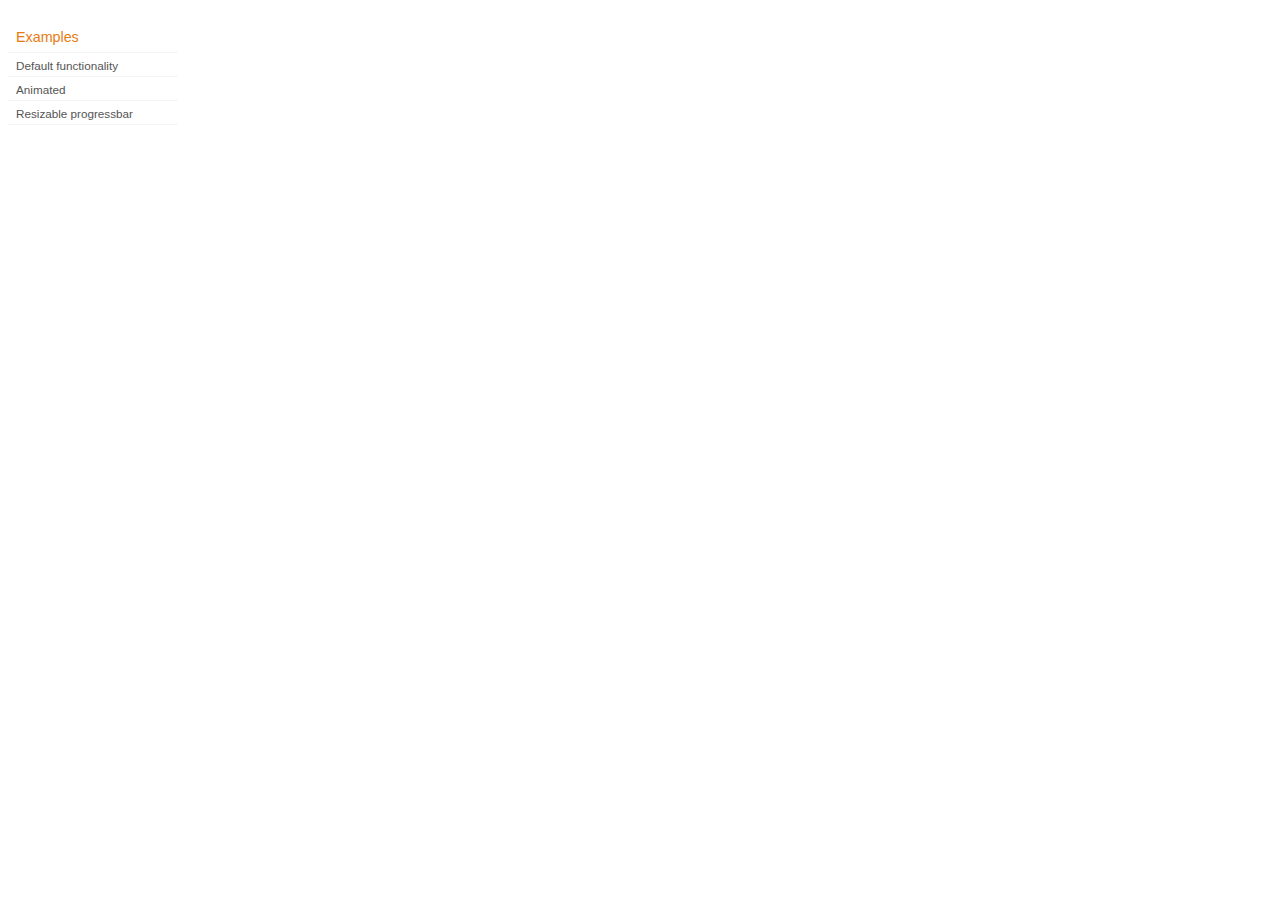
<file: WebContent/development-bundle/demos/progressbar/index.html>
<!DOCTYPE html>
<html lang="en">
<head>
	<meta charset="utf-8">
	<title>jQuery UI Progressbar Demos</title>
	<link rel="stylesheet" href="../demos.css">
</head>
<body>

<div class="demos-nav">
	<h4>Examples</h4>
	<ul>
		<li class="demo-config-on"><a href="default.html">Default functionality</a></li>
		<li><a href="animated.html">Animated</a></li>
		<li><a href="resize.html">Resizable progressbar</a></li>
	</ul>
</div>

</body>
</html>
</file>
<file: WebContent/development-bundle/demos/demos.css>
body {
	font-size: 62.5%;
}

table {
	font-size: 1em;
}

/* Site
   -------------------------------- */

body {
	font-family: "Trebuchet MS", "Helvetica", "Arial",  "Verdana", "sans-serif";
}

/* Layout
   -------------------------------- */

.layout-grid {
	width: 960px;
}

.layout-grid td {
	vertical-align: top;
}

.layout-grid td.left-nav {
	width: 140px;
}

.layout-grid td.normal {
	border-left: 1px solid #eee;
	padding: 20px 24px;
	font-family: "Trebuchet MS", "Helvetica", "Arial",  "Verdana", "sans-serif";
}

.layout-grid td.demos {
	background: url('/images/demos_bg.jpg') no-repeat;
	height: 337px;
	overflow: hidden;
}

/* Normal
   -------------------------------- */

.normal h3,
.normal h4 {
	margin: 0;
	font-weight: normal;
}

.normal h3 {
	padding: 0 0 9px;
	font-size: 1.8em;
}

.normal h4 {
	padding-bottom: 21px;
	border-bottom: 1px dashed #999;
	font-size: 1.2em;
	font-weight: bold;
}

.normal p {
	font-size: 1.2em;
}

/* Demos */

.demos-nav, .demos-nav dt, .demos-nav dd, .demos-nav ul, .demos-nav li {
	margin: 0;
	padding: 0
}

.demos-nav {
	float: left;
	width: 170px;
	font-size: 1.3em;
}

.demos-nav dt,
.demos-nav h4 {
	margin: 0;
	padding: 0;
	font: normal 1.1em "Trebuchet MS", "Helvetica", "Arial",  "Verdana", "sans-serif";
	color: #e87b10;
}

.demos-nav dt,
.demos-nav h4 {
	margin-top: 1.5em;
	margin-bottom: 0;
	padding-left: 8px;
	padding-bottom:5px;
	line-height: 1.2em;
	border-bottom: 1px solid #F4F4F4;
}

.demos-nav dd a,
.demos-nav li a {
	border-bottom: 1px solid #F4F4F4;
	display:block;
	padding: 4px 3px 4px 8px;
	font-size: 90%;
	text-decoration: none;
	color: #555 ;
	margin:2px 0;
	height:13px;
}

.demos-nav dd a:hover,
.demos-nav dd a:focus,
.demos-nav dd a:hover,
.demos-nav dd a:focus {
	background: #f3f3f3;
	color:#000;
	-moz-border-radius: 5px; -webkit-border-radius: 5px;
}
 .demos-nav dd a.selected {
	background: #555;
	color:#ffffff;
	-moz-border-radius: 5px; -webkit-border-radius: 5px;
}


/* new styles for demo pages, added by Filament 12.29.08
eventually we should convert the font sizes to ems -- using px for now to minimize style conflicts
*/

.normal h3.demo-header { font-size:32px; padding:0 0 5px; border-bottom:1px solid #eee; text-transform: capitalize; }
.normal h4.demo-subheader { font-size:10px; text-transform: uppercase; color:#999; padding:8px 0 3px; border:0; margin:0; }
.normal a:link,
.normal a:visited { color:#1b75bb; text-decoration:none; }
.normal a:hover,
.normal a:active { color:#0b559b; }

#demo-config { padding:20px 0 0; }

#demo-frame { float:left; width:540px; height:380px; border:1px solid #ddd; overflow: auto; position: relative; }
#demo-frame h3, #demo-frame h4 { padding: 0; font-weight: bold; font-size: 1em; }

#demo-config-menu { float:right; width:180px;  }
#demo-config-menu h4 { font-size:13px; color:#666; font-weight:normal; border:0; padding-left:18px; }

#demo-config-menu ul { list-style: none; padding: 0; margin: 0; }

#demo-config-menu li { font-size:12px; padding:0 0 0 10px; margin:3px 0; zoom: 1; }

#demo-config-menu li a:link,
#demo-config-menu li a:visited { display:block; padding:1px 8px 4px; border-bottom:1px dotted #b3b3b3; }
* html #demo-config-menu li a:link,
* html #demo-config-menu li a:visited { padding:1px 8px 2px; }
#demo-config-menu li a:hover,
#demo-config-menu li a:active { background-color:#f6f6f6; }

#demo-config-menu li.demo-config-on { background: url(images/demo-config-on-tile.gif) repeat-x left center; }

#demo-config-menu li.demo-config-on a:link,
#demo-config-menu li.demo-config-on a:visited,
#demo-config-menu li.demo-config-on a:hover,
#demo-config-menu li.demo-config-on a:active { background: url(images/demo-config-on.gif) no-repeat left; padding-left:18px; color:#fff; border:0; margin-left:-10px; margin-top: 0px; margin-bottom: 0px; }

#demo-source, #demo-notes {
	clear: both;
	padding: 20px 0 0;
	font-size: 1.3em;
}

#demo-notes { width:520px; color:#333; font-size: 1em; }
#demo-notes p code, .demo-description p code { padding: 0; font-weight: bold; }
#demo-source pre, #demo-source code { padding: 0; }
code, pre { padding:8px 0 8px 20px ; font-size: 1.2em; line-height:130%;  }

#demo-source a:link,
#demo-source a:visited,
#demo-source a:hover,
#demo-source a:active { font-size:12px; padding-left:13px; background-position: left center; background-repeat: no-repeat; }

#demo-source a.source-open:link,
#demo-source a.source-open:visited,
#demo-source a.source-open:hover,
#demo-source a.source-open:active { background-image: url(images/demo-spindown-open.gif); }

#demo-source a.source-closed:link,
#demo-source a.source-closed:visited,
#demo-source a.source-closed:hover,
#demo-source a.source-closed:active { background-image: url(images/demo-spindown-closed.gif); }

div.demo {
	padding:12px;
	font-family: "Trebuchet MS", "Arial", "Helvetica", "Verdana", "sans-serif";
}

div.demo h3.docs { clear:left; font-size:12px; font-weight:normal; padding:0 0 1em; margin:0; }

div.demo-description {
	clear:both;
	padding:12px;
	font-family: "Trebuchet MS", "Arial", "Helvetica", "Verdana", "sans-serif";
	font-size: 1.3em;
	line-height: 1.4em;
}

.ui-draggable, .ui-droppable {
	background-position: top left;
}

.left-nav .demos-nav {
	padding-right: 10px;
}

#demo-link { font-size:11px;  padding-top: 6px; clear: both; overflow: hidden; }
#demo-link a span.ui-icon { float:left; margin-right:3px; }

/* Component containers
----------------------------------*/
#widget-docs .ui-widget { font-family: Trebuchet MS,Verdana,Arial,sans-serif; font-size: 1em; }
#widget-docs .ui-widget input, #widget-docs .ui-widget select, #widget-docs .ui-widget textarea, #widget-docs .ui-widget button { font-family: Trebuchet MS,Verdana,Arial,sans-serif; font-size: 1em; }
#widget-docs .ui-widget-header { border: 1px solid #ffffff; background: #464646 url(images/464646_40x100_textures_01_flat_100.png) 50% 50% repeat-x; color: #ffffff; font-weight: bold; }
#widget-docs .ui-widget-header a { color: #ffffff; }
#widget-docs .ui-widget-content { border: 1px solid #ffffff; background: #ffffff url(images/ffffff_40x100_textures_01_flat_75.png) 50% 50% repeat-x; color: #222222; }
#widget-docs .ui-widget-content a { color: #222222; }

/* Interaction states
----------------------------------*/
#widget-docs .ui-state-default, #widget-docs .ui-widget-content #widget-docs .ui-state-default { border: 1px solid #666666; background: #555555 url(images/555555_40x100_textures_03_highlight_soft_75.png) 50% 50% repeat-x; font-weight: normal; color: #ffffff; outline: none; }
#widget-docs .ui-state-default a { color: #ffffff; text-decoration: none; outline: none; }
#widget-docs .ui-state-hover, #widget-docs .ui-widget-content #widget-docs .ui-state-hover, #widget-docs .ui-state-focus, #widget-docs .ui-widget-content #widget-docs .ui-state-focus { border: 1px solid #666666; background: #444444 url(images/444444_40x100_textures_03_highlight_soft_60.png) 50% 50% repeat-x; font-weight: normal; color: #ffffff; outline: none; }
#widget-docs .ui-state-hover a { color: #ffffff; text-decoration: none; outline: none; }
#widget-docs .ui-state-active, #widget-docs .ui-widget-content #widget-docs .ui-state-active { border: 1px solid #666666; background: #ffffff url(images/ffffff_40x100_textures_01_flat_65.png) 50% 50% repeat-x; font-weight: normal; color: #F6921E; outline: none; }
#widget-docs .ui-state-active a { color: #F6921E; outline: none; text-decoration: none; }

/* Interaction Cues
----------------------------------*/
#widget-docs .ui-state-highlight, #widget-docs .ui-widget-content #widget-docs .ui-state-highlight {border: 1px solid #fcefa1; background: #fbf9ee url(images/fbf9ee_40x100_textures_02_glass_55.png) 50% 50% repeat-x; color: #363636; }
#widget-docs .ui-state-error, #widget-docs .ui-widget-content #widget-docs .ui-state-error {border: 1px solid #cd0a0a; background: #fef1ec url(images/fef1ec_40x100_textures_05_inset_soft_95.png) 50% bottom repeat-x; color: #cd0a0a; }
#widget-docs .ui-state-error-text, #widget-docs .ui-widget-content #widget-docs .ui-state-error-text { color: #cd0a0a; }
#widget-docs .ui-state-disabled, #widget-docs .ui-widget-content #widget-docs .ui-state-disabled { opacity: .35; filter:Alpha(Opacity=35); background-image: none; }
#widget-docs .ui-priority-primary, #widget-docs .ui-widget-content #widget-docs .ui-priority-primary { font-weight: bold; }
#widget-docs .ui-priority-secondary, #widget-docs .ui-widget-content #widget-docs .ui-priority-secondary { opacity: .7; filter:Alpha(Opacity=70); font-weight: normal; }

/* Icons
----------------------------------*/

/* states and images */
#demo-frame-wrapper .ui-icon, #widget-docs .ui-icon { width: 16px; height: 16px; background-image: url(images/222222_256x240_icons_icons.png); }
#widget-docs .ui-widget-content .ui-icon {background-image: url(images/222222_256x240_icons_icons.png); }
#widget-docs .ui-widget-header .ui-icon {background-image: url(images/222222_256x240_icons_icons.png); }
#widget-docs .ui-state-default .ui-icon { background-image: url(images/888888_256x240_icons_icons.png); }
#widget-docs .ui-state-hover .ui-icon, #widget-docs .ui-state-focus .ui-icon {background-image: url(images/454545_256x240_icons_icons.png); }
#widget-docs .ui-state-active .ui-icon {background-image: url(images/454545_256x240_icons_icons.png); }
#widget-docs .ui-state-highlight .ui-icon {background-image: url(images/2e83ff_256x240_icons_icons.png); }
#widget-docs .ui-state-error .ui-icon, #widget-docs .ui-state-error-text .ui-icon {background-image: url(images/cd0a0a_256x240_icons_icons.png); }


/* Misc visuals
----------------------------------*/

/* Corner radius */
#widget-docs .ui-corner-tl { -moz-border-radius-topleft: 4px; -webkit-border-top-left-radius: 4px; }
#widget-docs .ui-corner-tr { -moz-border-radius-topright: 4px; -webkit-border-top-right-radius: 4px; }
#widget-docs .ui-corner-bl { -moz-border-radius-bottomleft: 4px; -webkit-border-bottom-left-radius: 4px; }
#widget-docs .ui-corner-br { -moz-border-radius-bottomright: 4px; -webkit-border-bottom-right-radius: 4px; }
#widget-docs .ui-corner-top { -moz-border-radius-topleft: 4px; -webkit-border-top-left-radius: 4px; -moz-border-radius-topright: 4px; -webkit-border-top-right-radius: 4px; }
#widget-docs .ui-corner-bottom { -moz-border-radius-bottomleft: 4px; -webkit-border-bottom-left-radius: 4px; -moz-border-radius-bottomright: 4px; -webkit-border-bottom-right-radius: 4px; }
#widget-docs .ui-corner-right {  -moz-border-radius-topright: 4px; -webkit-border-top-right-radius: 4px; -moz-border-radius-bottomright: 4px; -webkit-border-bottom-right-radius: 4px; }
#widget-docs .ui-corner-left { -moz-border-radius-topleft: 4px; -webkit-border-top-left-radius: 4px; -moz-border-radius-bottomleft: 4px; -webkit-border-bottom-left-radius: 4px; }
#widget-docs .ui-corner-all { -moz-border-radius: 4px; -webkit-border-radius: 4px; }

/* Overlays */
#widget-docs .ui-widget-overlay { background: #aaaaaa url(images/aaaaaa_40x100_textures_01_flat_0.png) 50% 50% repeat-x; opacity: .30;filter:Alpha(Opacity=30); }
#widget-docs .ui-widget-shadow { margin: -8px 0 0 -8px; padding: 8px; background: #aaaaaa url(images/aaaaaa_40x100_textures_01_flat_0.png) 50% 50% repeat-x; opacity: .30;filter:Alpha(Opacity=30); -moz-border-radius: 8px; -webkit-border-radius: 8px; }

/*
----------------------------------*/

#widget-docs { margin:20px 0 0; border: none; }

#widget-docs h2, #widget-docs h3, #widget-docs h4, #widget-docs p, #widget-docs ul, #widget-docs code { margin:0; padding:0; }
#widget-docs code { display:block; color:#444; font-size:.9em; margin:0 0 1em; }
#widget-docs code strong { color:#000; }
#widget-docs p { margin:0 3em 1.2em 0; }
#widget-docs p.intro { font-size:13px; color:#666; line-height:1.3; }
#widget-docs ul { list-style-type: none; }

#widget-docs h2 { font-size:16px; margin:1.2em 0 .5em; }
#widget-docs h3 { font-size:14px; color:#e6820E; margin:1.5em 0 .5em; }
.normal #widget-docs h4 { font-size:12px; color:#000; border:0; margin:0 0 .5em; }

#docs-overview-main { width:400px; }
#docs-overview-sidebar { float:right; width:200px; }
#docs-overview-sidebar a span { color:#666; }
#widget-docs #docs-overview-main p { margin-right:0; }
#widget-docs #docs-overview-sidebar h4 { padding-left:0; }

.docs-list-header { float:left; width:100%; margin:10px 0 0; border-bottom:1px solid #eee; }
#widget-docs .docs-list-header h2 { float:left; margin:0; }
#widget-docs .docs-list-header p { float:right; margin:5px 0; font-size:11px; }

.docs-list { float:left; width:100%; padding:0 0 10px; }
.docs-list .param-header { float:left; clear:left; width:100%; padding:8px 0; border-top:1px solid #eee; }
#widget-docs .param-header h3, #widget-docs .param-header p { margin:0; float:left; }
#widget-docs .param-header h3 { width:50%; }
#widget-docs .param-header h3 span { background: url(images/demo-spindown-closed.gif) no-repeat left; padding-left:13px; }
#widget-docs .param-open .param-header h3 span { background: url(images/demo-spindown-open.gif) no-repeat left; }
#widget-docs .param-header p { width:24%; }
#widget-docs .param-header p.param-type span { background: url(images/icon-docs-info.gif) no-repeat left; cursor:pointer; border-bottom:1px dashed #ccc; padding-left:15px; }

.param-details { padding-left:13px; }
.param-args { margin:0 0 1.5em; border-top:1px dotted #ccc;}
.param-args td { padding:3px 30px 3px 5px; border-bottom:1px dotted #ccc;  }


/* overrides for ui-tab styles */
#widget-docs ul.ui-tabs-nav { padding:0 0 0 8px; }
#widget-docs .ui-tabs-nav li { margin:5px 5px 0 0; }

#widget-docs .ui-tabs-nav li a:link,
#widget-docs .ui-tabs-nav li a:visited,
#widget-docs .ui-tabs-nav li a:hover,
#widget-docs .ui-tabs-nav li a:active { font-size:14px; padding:4px 1.2em 3px; color:#fff; }

#widget-docs .ui-tabs-nav li.ui-tabs-selected a:link,
#widget-docs .ui-tabs-nav li.ui-tabs-selected a:visited,
#widget-docs .ui-tabs-nav li.ui-tabs-selected a:hover,
#widget-docs .ui-tabs-nav li.ui-tabs-selected a:active { color:#e6820E; }

#widget-docs .ui-tabs-panel { padding:20px 9px; font-size:12px; line-height:1.4; color:#000; }

#widget-docs .ui-widget-content a:link,
#widget-docs .ui-widget-content a:visited { color:#1b75bb; text-decoration:none; }
#widget-docs .ui-widget-content a:hover,
#widget-docs .ui-widget-content a:active { color:#0b559b; }
</file>
